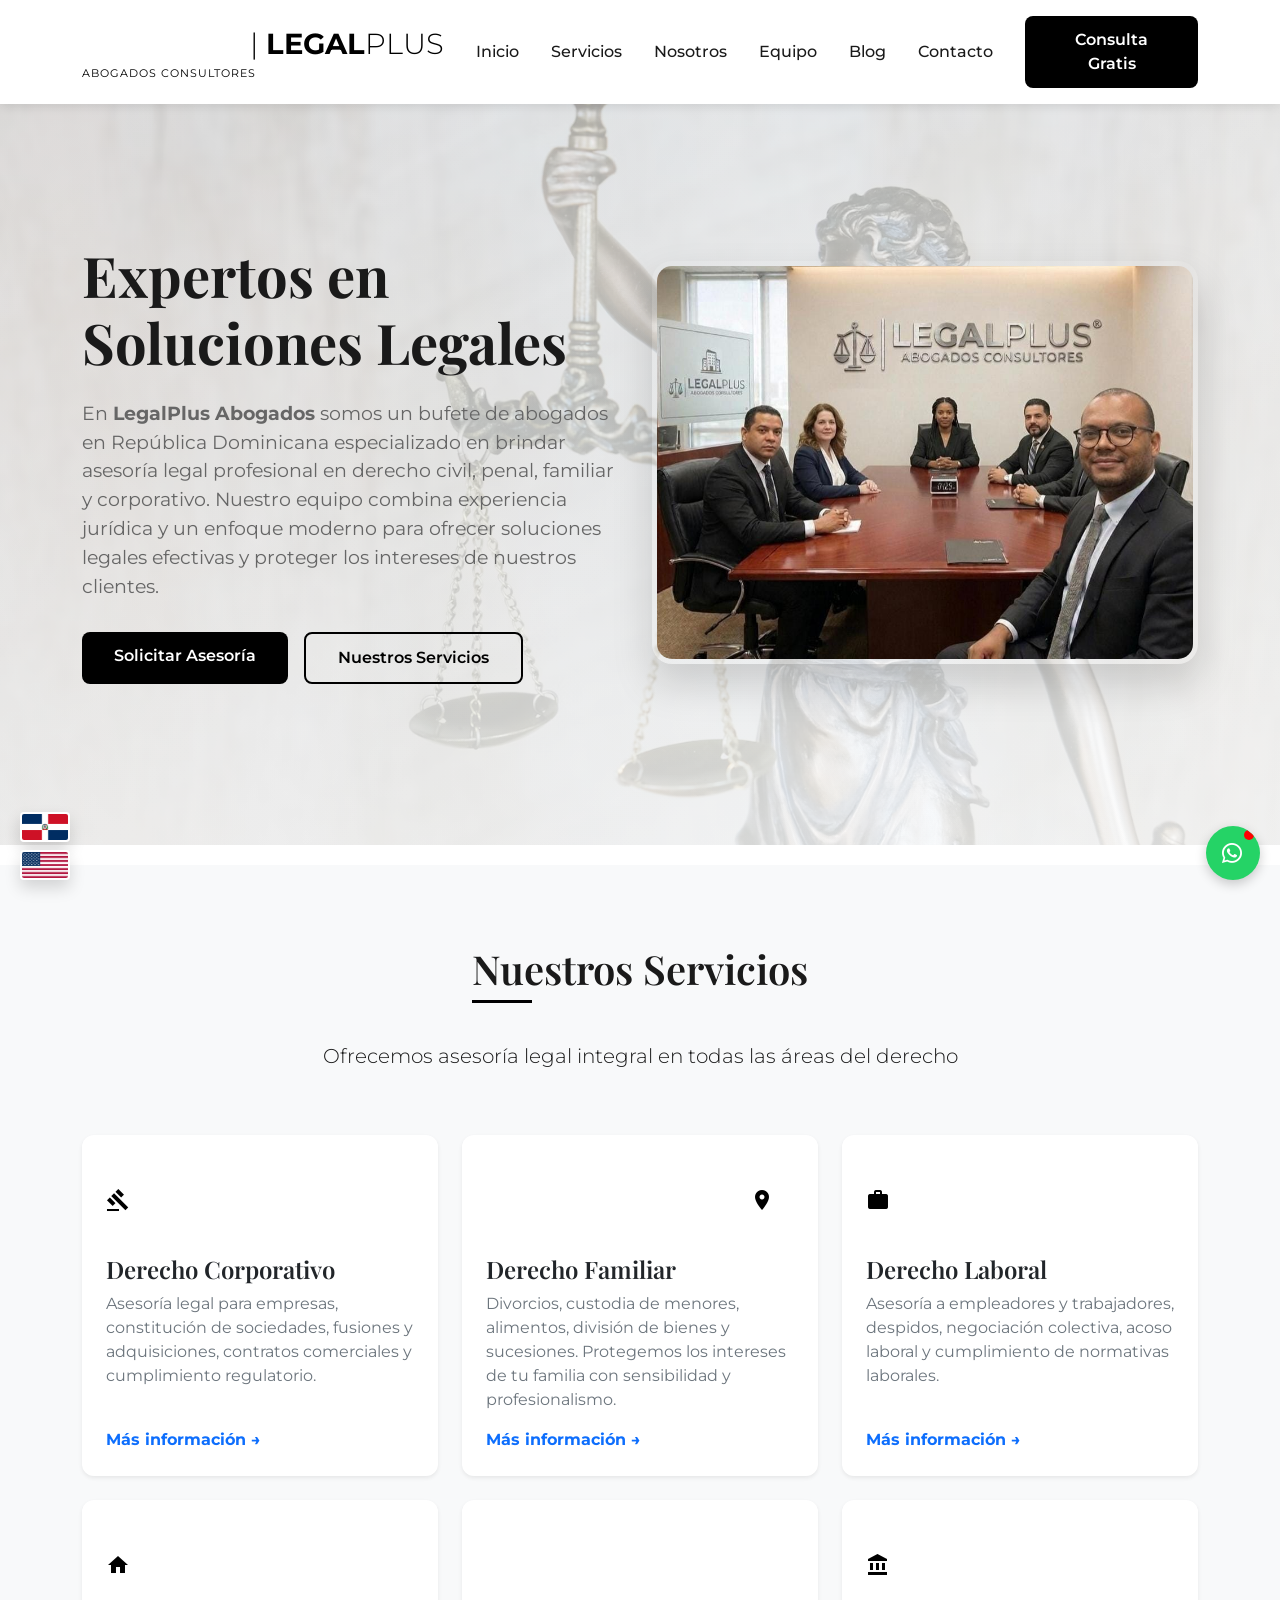
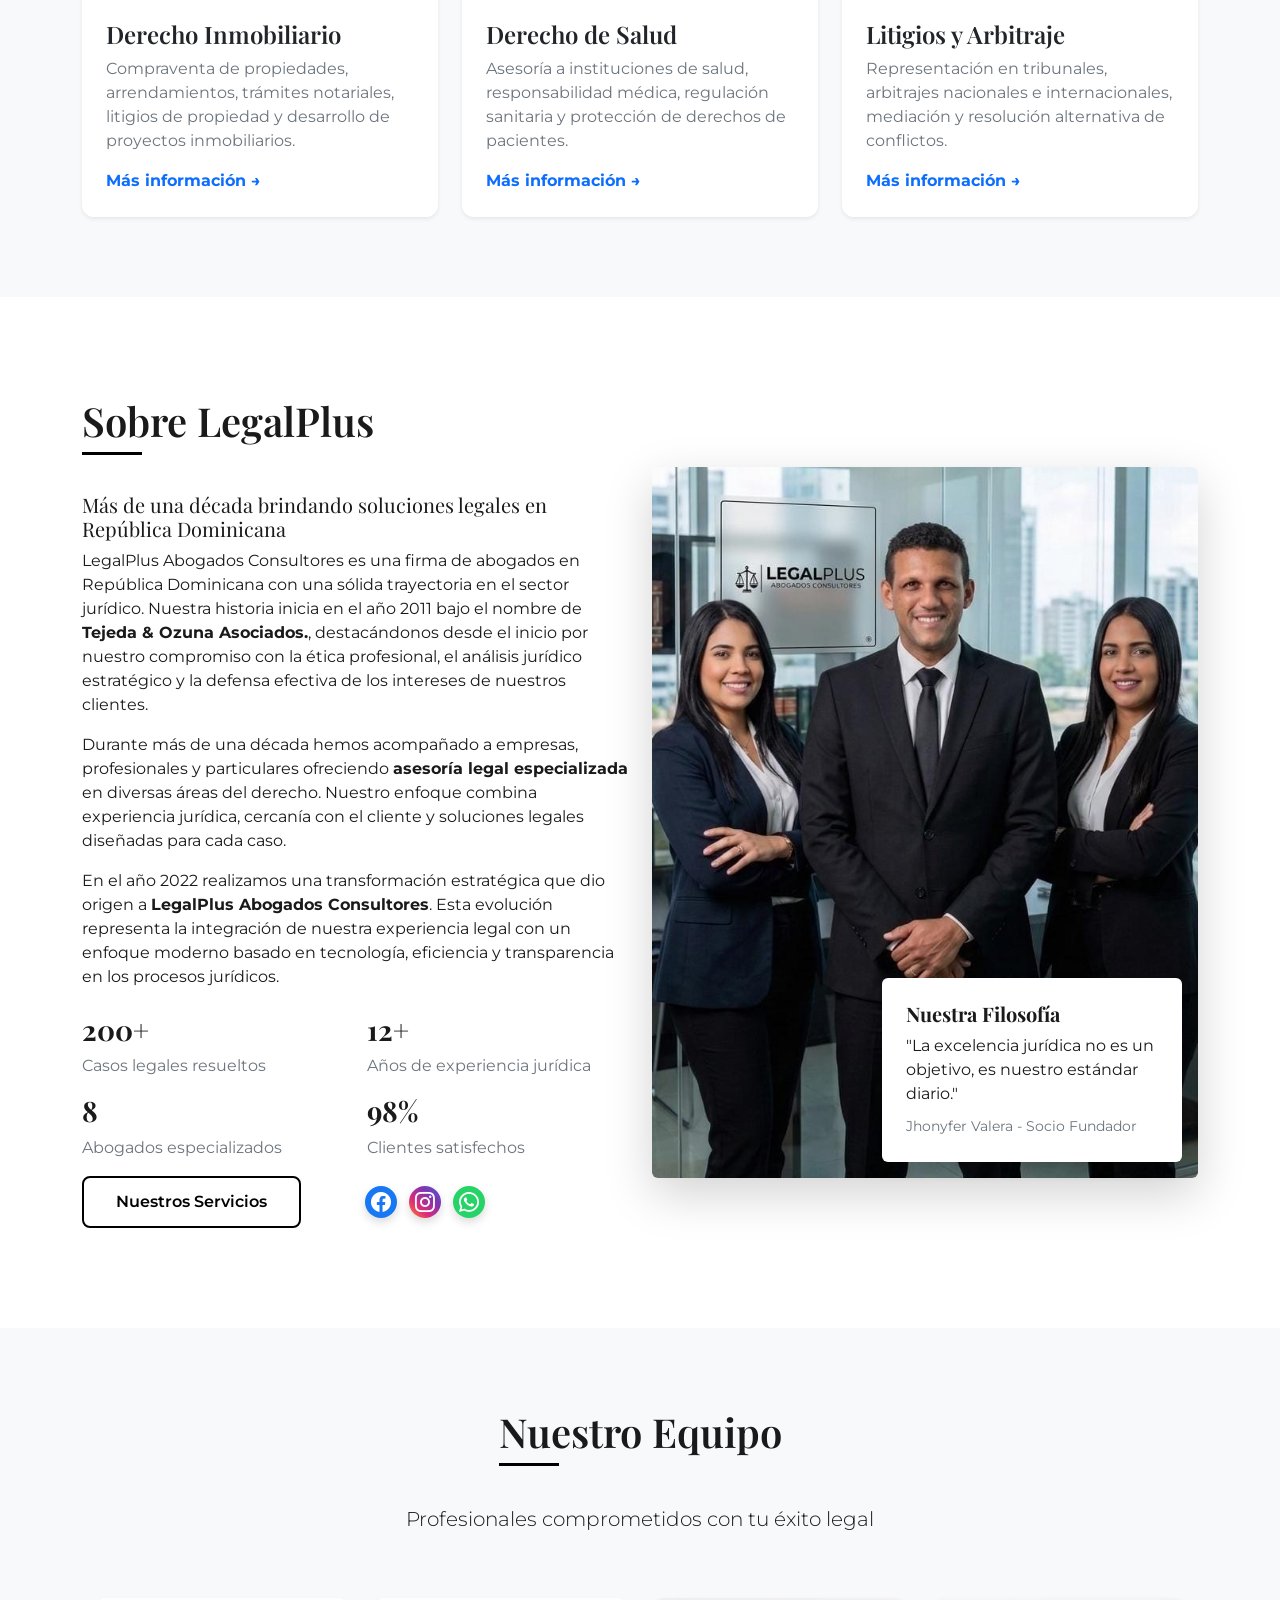
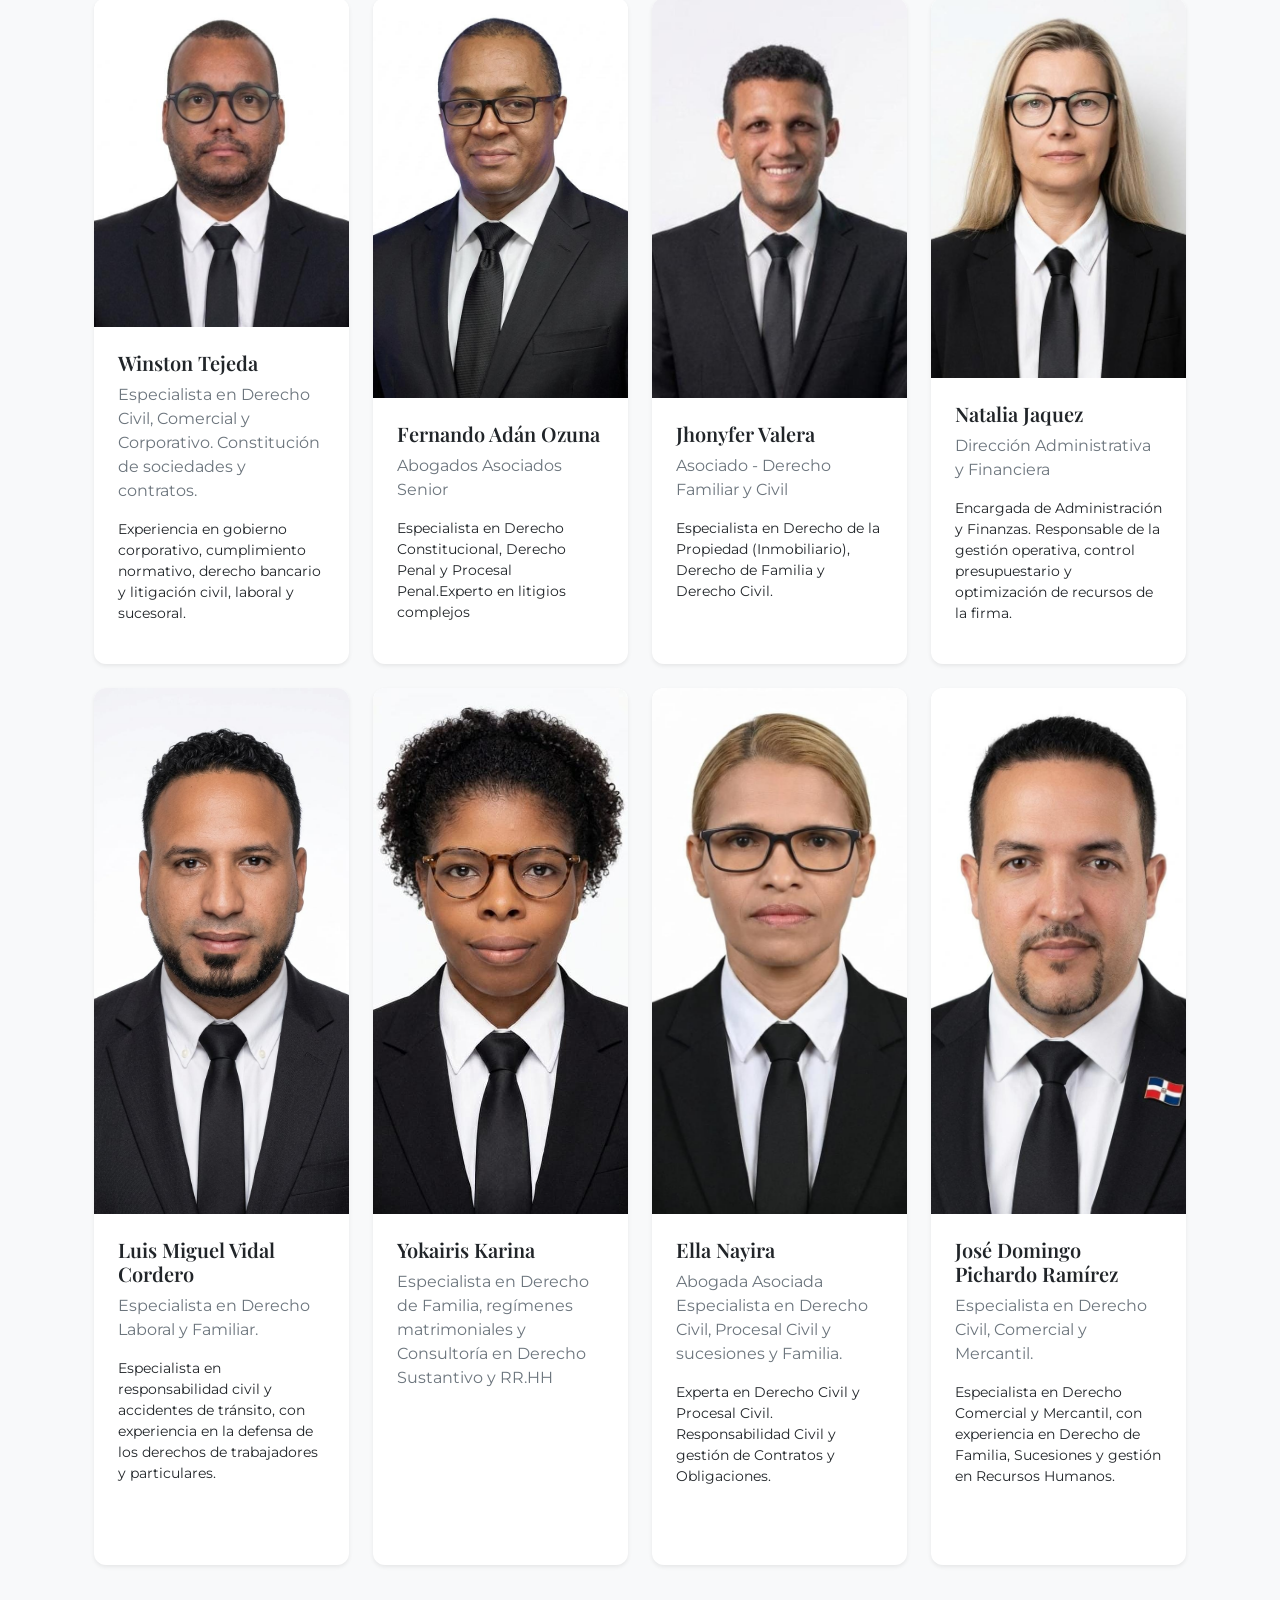
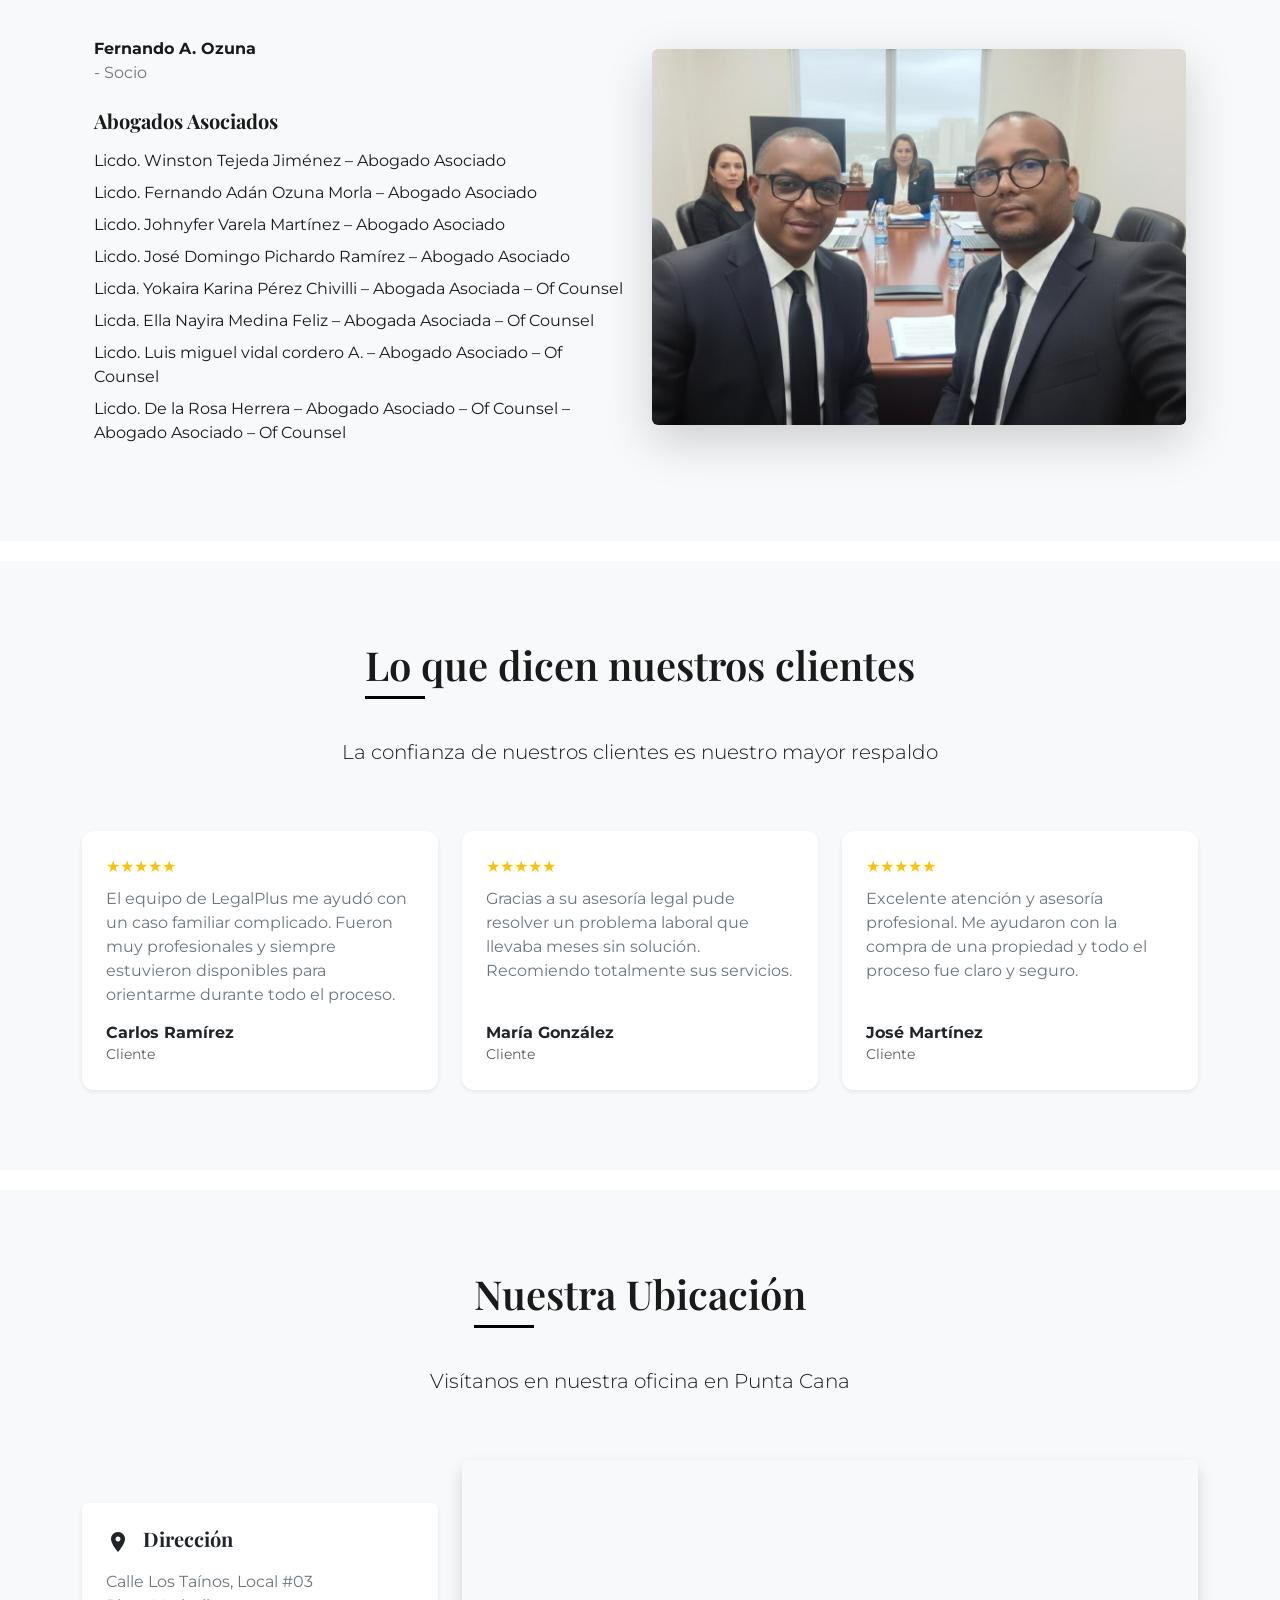
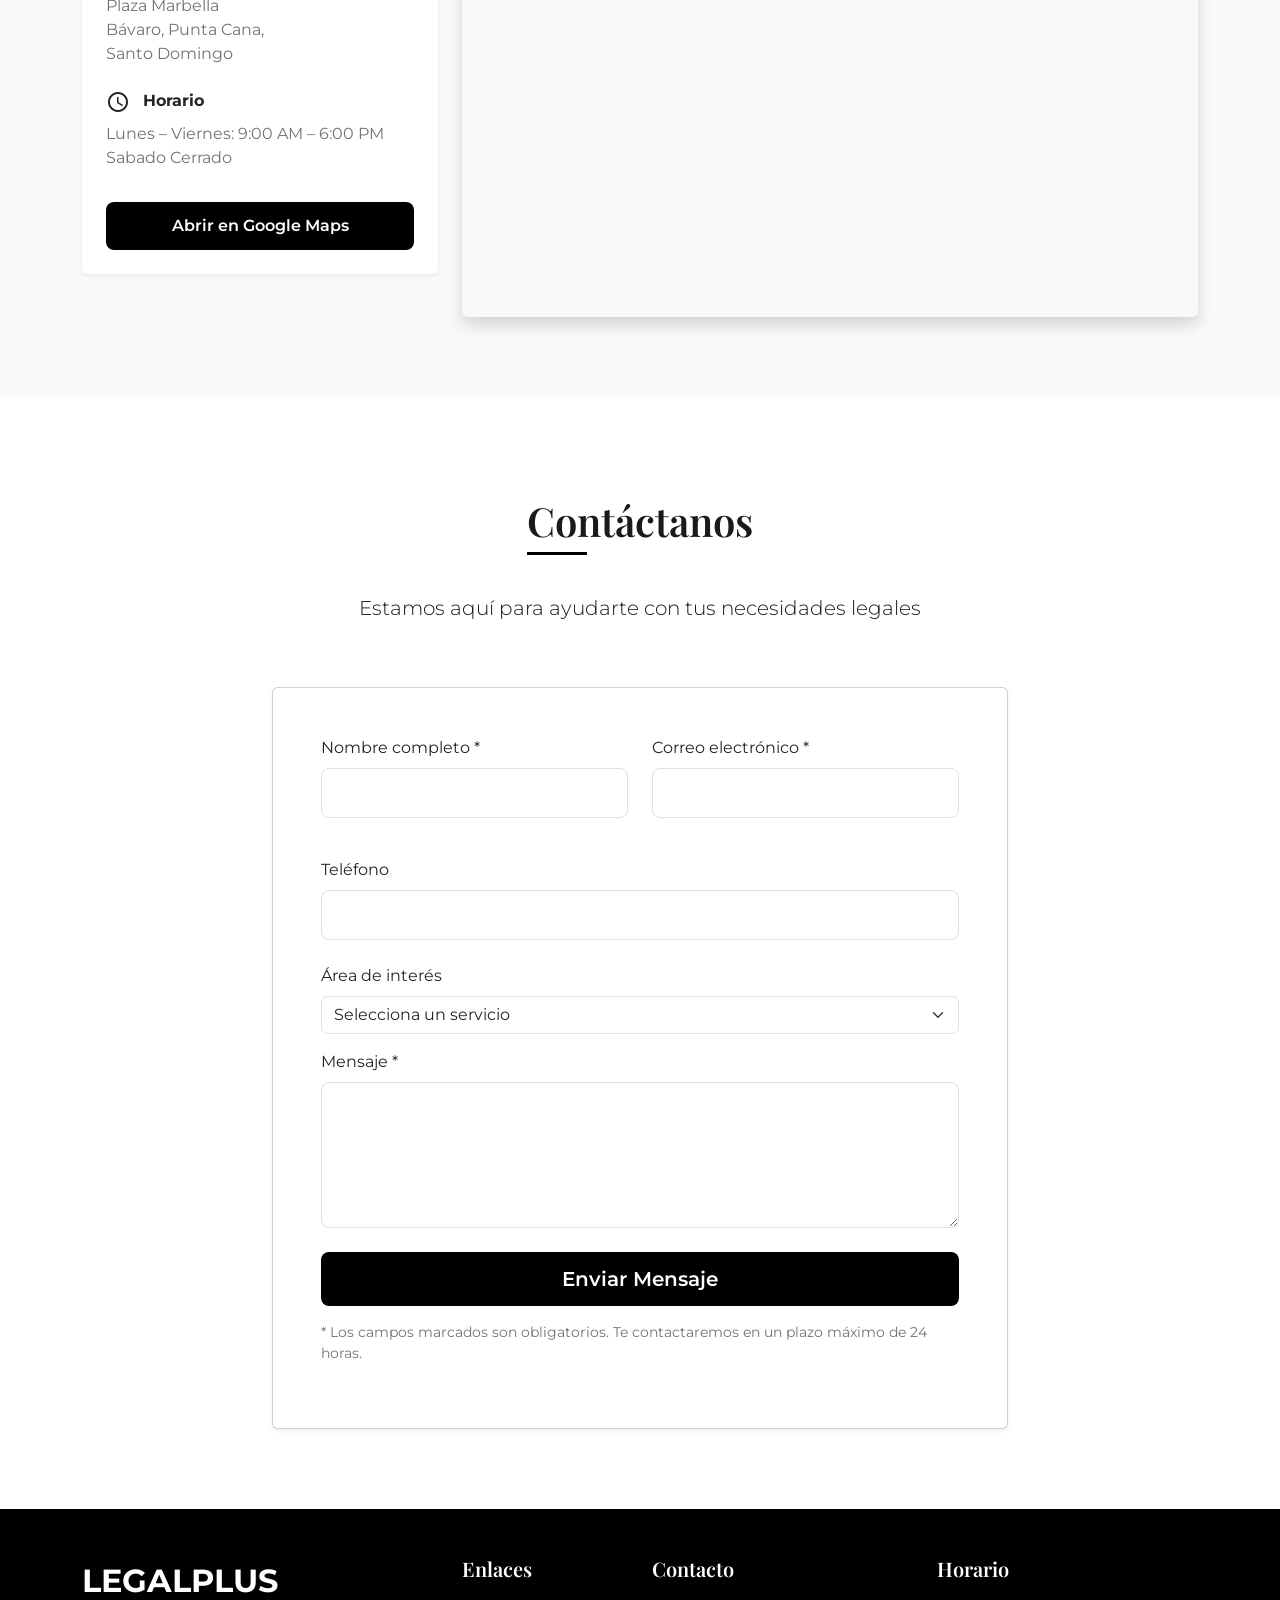
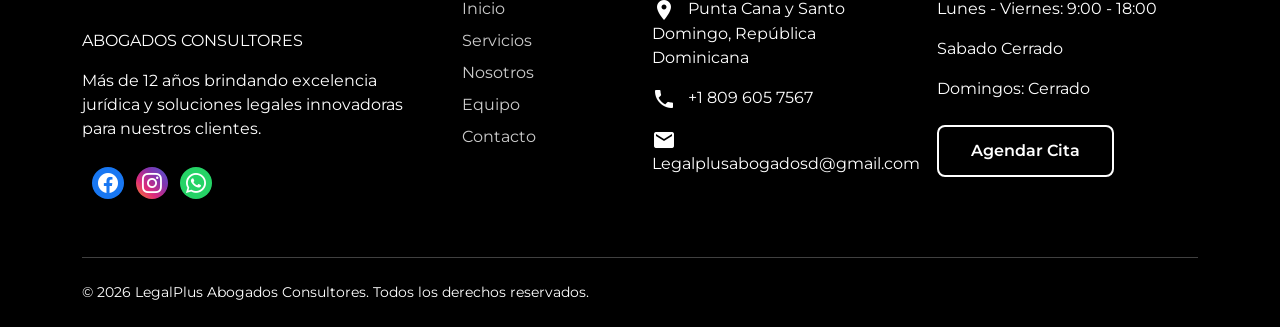
<file: index.html>
<!DOCTYPE html>
<html lang="es">
<head>
    <meta charset="UTF-8">
    <meta name="viewport" content="width=device-width, initial-scale=1.0">
    <!-- SEO Meta Tags -->
<meta name="description" content="Bufete de abogados en República Dominicana especializado en derecho civil, penal, familiar y corporativo. Asesoría legal profesional con LegalPlus.">
<meta name="keywords" content="abogados en Punta Cana, abogados en República Dominicana, derecho corporativo, derecho familiar, derecho laboral, abogados Punta Cana, asesoría legal, bufete de abogados, LegalPlus abogados">
<meta name="author" content="LegalPlus Abogados Consultores">
<meta name="robots" content="index, follow">

<!-- Canonical URL -->
<link rel="canonical" href="https://www.legalplusabogadosconsultores.com/">

<!-- Open Graph (Facebook, WhatsApp, LinkedIn) -->
<meta property="og:title" content="LegalPlus Abogados Consultores | Soluciones Legales en República Dominicana">
<meta property="og:description" content="Más de 25 años brindando soluciones legales profesionales en derecho corporativo, familiar, laboral e inmobiliario.">
<meta property="og:type" content="website">
<meta property="og:url" content="https://www.legalplusabogadosconsultores.com/">
<meta property="og:image" content="https://www.legalplusabogadosconsultores.com/img/img-abogados.webp">
<meta property="og:site_name" content="LegalPlus Abogados Consultores">
<meta property="og:locale" content="es_DO">

<!-- Twitter Card -->
<meta name="twitter:card" content="summary_large_image">
<meta name="twitter:title" content="LegalPlus Abogados Consultores">
<meta name="twitter:description" content="Bufete de abogados en República Dominicana especializado en soluciones legales corporativas, familiares y litigios.">
<meta name="twitter:image" content="https://www.legalplusabogadosconsultores.com/img/img-abogados.webp">

<!-- Geo Location -->
<meta name="geo.region" content="DO">
<meta name="geo.placename" content="Punta Cana">
<meta name="geo.position" content="18.6846896;-68.4574779">
<meta name="ICBM" content="18.6846896, -68.4574779">

<!-- Theme -->
<meta name="theme-color" content="#0d6efd">

<!-- Language -->
<meta http-equiv="content-language" content="es">
    <title>LegalPlus - Abogados Consultores</title>
    <!-- Bootstrap 5 CSS -->
    <link href="https://cdn.jsdelivr.net/npm/bootstrap@5.3.0-alpha1/dist/css/bootstrap.min.css" rel="stylesheet">
    <link rel="stylesheet" href="https://cdn.jsdelivr.net/npm/bootstrap-icons@1.11.3/font/bootstrap-icons.css">
    <!-- Material Icons -->
    <link href="https://fonts.googleapis.com/icon?family=Material+Icons" rel="stylesheet">
    <!-- AOS Animations -->
    <link href="https://unpkg.com/aos@2.3.1/dist/aos.css" rel="stylesheet">
    <!-- Google Fonts -->
    <link href="https://fonts.googleapis.com/css2?family=Montserrat:wght@300;400;500;600;700&family=Playfair+Display:wght@400;500;600&display=swap" rel="stylesheet">
<link rel="stylesheet" href="style-01.css">
<link rel="icon" href="img/favicon.jpeg" type="image/x-icon">
</head>
<body>
  <!-- Navbar -->
   <nav class="navbar navbar-expand-lg navbar-light fixed-top">
<div class="container">
    
    <a class="navbar-brand" href="#inicio">
        <i class="material-icons">balance</i><span>|</span>
        LEGAL<span>PLUS</span>
        <div data-i18n="abogados">ABOGADOS CONSULTORES</div>
    </a>

    <button class="navbar-toggler" 
            type="button" 
            data-bs-toggle="collapse" 
            data-bs-target="#navbarNav">
        <span class="navbar-toggler-icon"></span>
    </button>

    <div class="collapse navbar-collapse" id="navbarNav">

        <ul class="navbar-nav ms-auto">

            <li class="nav-item">
                <a class="nav-link" href="#inicio" data-i18n="inicio">Inicio</a>
            </li>

            <li class="nav-item">
                <a class="nav-link" href="#servicios" data-i18n="servicios">Servicios</a>
            </li>

            <li class="nav-item">
                <a class="nav-link" href="about.html" data-i18n="nosotros">Nosotros</a>
            </li>

            <li class="nav-item">
                <a class="nav-link" href="#equipo" data-i18n="equipo">Equipo</a>
            </li>

            <li class="nav-item">
                <a class="nav-link" href="https://www.legalplusabogadosconsultores.com/" data-i18n="blog" target="_blank">Blog</a>
            </li>

            <li class="nav-item">
                <a class="nav-link" href="contact.html" data-i18n="contacto">Contacto</a>
            </li>

        </ul>

<a href="https://wa.me/18096057567?text=Hola,%20me%20interesa%20recibir%20la%20consulta%20gratis%20sobre%20mi%20caso." 
    class="btn btn-primary-custom ms-lg-3 mt-3 mt-lg-0"
    target="_blank"
    data-i18n="consulta">
    Consulta Gratis
</a>

    </div>
</div>
</nav>
<!-- BOTÓN FLOTANTE -->
<a href="https://wa.me/18096057567" target="_blank" class="whatsapp-cta2">
  <span class="whatsapp-cta2__badge"></span>
  <i class="bi bi-whatsapp whatsapp-cta2__icon"></i>
  <span class="whatsapp-cta2__text">Consulta legal</span>
</a>
<!-- BOTÓN FLOTANTE DE IDIOMA -->
<div class="language-switcher">
<button class="btn btn-light btn-sm shadow btn-espanol idiomas"
        onclick="cambiarIdioma('es')"
        data-bs-toggle="tooltip"
        data-bs-placement="right"
        title="Español">
</button>

<button class="btn btn-light btn-sm shadow btn-english idiomas"
        onclick="cambiarIdioma('en')"
        data-bs-toggle="tooltip"
        data-bs-placement="right"
        title="English">
</button>

</div>

<!-- Hero Section -->
<section id="inicio" class="hero-section">
    <div class="container">
        <div class="row align-items-center">

            <div class="col-lg-6" data-aos="fade-right">

                <h1 class="hero-title" data-i18n="heroTitulo">
                    Expertos en Soluciones Legales
                </h1>

                <p class="hero-subtitle" data-i18n="heroTexto">
                    En <strong>LegalPlus Abogados</strong> somos un bufete de abogados en República Dominicana especializado en brindar asesoría legal profesional en derecho civil, penal, familiar y corporativo. Nuestro equipo combina experiencia jurídica y un enfoque moderno para ofrecer soluciones legales efectivas y proteger los intereses de nuestros clientes.
                </p>

                <div class="d-flex flex-wrap gap-3">
                    <a href="#contacto"
                    class="btn btn-primary-custom"
                    data-i18n="btnAsesoria">
                    Solicitar Asesoría
                    </a>

                    <a href="#servicios"
                    class="btn btn-outline-custom"
                    data-i18n="btnServicios">
                    Nuestros Servicios
                    </a>
                </div>

            </div>

            <div class="col-lg-6 mt-5 mt-lg-0" data-aos="fade-left">
                <div class="text-center">
                    <div class="floating">
                        <img src="img/img-equipo-01.webp"
                            alt="LegalPlus Abogados"
                            class="img-abogados">
                    </div>
                </div>
            </div>

        </div>
    </div>
</section>


<!-- Servicios -->
<section id="servicios" class="section-padding bg-light">
    <div class="container">

        <div class="row mb-5">
            <div class="col-12 text-center">

                <h2 class="section-title"
                    data-aos="fade-up"
                    data-i18n="tituloServicios">
                    Nuestros Servicios
                </h2>

                <p class="lead"
                data-aos="fade-up"
                data-aos-delay="100"
                data-i18n="subServicios">
                Ofrecemos asesoría legal integral en todas las áreas del derecho
                </p>

            </div>
        </div>


        <div class="row g-4">

            <!-- Servicio 1 -->
            <div class="col-md-6 col-lg-4" data-aos="fade-up" data-aos-delay="200">
                <div class="service-card card shadow-sm p-4 h-100">

                    <div class="service-icon">
                        <i class="material-icons">gavel</i>
                    </div>

                    <h4 data-i18n="serv1Titulo">Derecho Corporativo</h4>

                    <p class="text-secondary" data-i18n="serv1Texto">
                        Asesoría legal para empresas, constitución de sociedades, fusiones y adquisiciones, contratos comerciales y cumplimiento regulatorio.
                    </p>

                    <a href="#"
                    class="text-primary fw-bold mt-auto"
                    data-i18n="masInfo">
                    Más información →
                    </a>

                </div>
            </div>


            <!-- Servicio 2 -->
            <div class="col-md-6 col-lg-4" data-aos="fade-up" data-aos-delay="300">
                <div class="service-card card shadow-sm p-4 h-100">

                    <div class="service-icon">
                        <i class="material-icons">family_restroom</i>
                    </div>

                    <h4 data-i18n="serv2Titulo">Derecho Familiar</h4>

                    <p class="text-secondary" data-i18n="serv2Texto">
                        Divorcios, custodia de menores, alimentos, división de bienes y sucesiones. Protegemos los intereses de tu familia con sensibilidad y profesionalismo.
                    </p>

                    <a href="#"
                    class="text-primary fw-bold mt-auto"
                    data-i18n="masInfo">
                    Más información →
                    </a>

                </div>
            </div>


            <!-- Servicio 3 -->
            <div class="col-md-6 col-lg-4" data-aos="fade-up" data-aos-delay="400">
                <div class="service-card card shadow-sm p-4 h-100">

                    <div class="service-icon">
                        <i class="material-icons">work</i>
                    </div>

                    <h4 data-i18n="serv3Titulo">Derecho Laboral</h4>

                    <p class="text-secondary" data-i18n="serv3Texto">
                        Asesoría a empleadores y trabajadores, despidos, negociación colectiva, acoso laboral y cumplimiento de normativas laborales.
                    </p>

                    <a href="#"
                    class="text-primary fw-bold mt-auto"
                    data-i18n="masInfo">
                    Más información →
                    </a>

                </div>
            </div>


            <!-- Servicio 4 -->
            <div class="col-md-6 col-lg-4" data-aos="fade-up" data-aos-delay="200">
                <div class="service-card card shadow-sm p-4 h-100">

                    <div class="service-icon">
                        <i class="material-icons">home</i>
                    </div>

                    <h4 data-i18n="serv4Titulo">Derecho Inmobiliario</h4>

                    <p class="text-secondary" data-i18n="serv4Texto">
                        Compraventa de propiedades, arrendamientos, trámites notariales, litigios de propiedad y desarrollo de proyectos inmobiliarios.
                    </p>

                    <a href="#"
                    class="text-primary fw-bold mt-auto"
                    data-i18n="masInfo">
                    Más información →
                    </a>

                </div>
            </div>


            <!-- Servicio 5 -->
            <div class="col-md-6 col-lg-4" data-aos="fade-up" data-aos-delay="300">
                <div class="service-card card shadow-sm p-4 h-100">

                    <div class="service-icon">
                        <i class="material-icons">health_and_safety</i>
                    </div>

                    <h4 data-i18n="serv5Titulo">Derecho de Salud</h4>

                    <p class="text-secondary" data-i18n="serv5Texto">
                        Asesoría a instituciones de salud, responsabilidad médica, regulación sanitaria y protección de derechos de pacientes.
                    </p>

                    <a href="#"
                    class="text-primary fw-bold mt-auto"
                    data-i18n="masInfo">
                    Más información →
                    </a>

                </div>
            </div>


            <!-- Servicio 6 -->
            <div class="col-md-6 col-lg-4" data-aos="fade-up" data-aos-delay="400">
                <div class="service-card card shadow-sm p-4 h-100">

                    <div class="service-icon">
                        <i class="material-icons">account_balance</i>
                    </div>

                    <h4 data-i18n="serv6Titulo">Litigios y Arbitraje</h4>

                    <p class="text-secondary" data-i18n="serv6Texto">
                        Representación en tribunales, arbitrajes nacionales e internacionales, mediación y resolución alternativa de conflictos.
                    </p>

                    <a href="#"
                    class="text-primary fw-bold mt-auto"
                    data-i18n="masInfo">
                    Más información →
                    </a>

                </div>
            </div>

        </div>

    </div>
</section>

<!-- Sobre Nosotros -->
<section id="nosotros" class="section-padding">
<div class="container">
<div class="row align-items-center">

<div class="col-lg-6 mb-5 mb-lg-0" data-aos="fade-right">


<h2 class="section-title" data-i18n="sobreTitulo">
Sobre LegalPlus
</h2>

<h3 class="lead" data-i18n="sobreSubtitulo">
Más de una década brindando soluciones legales en República Dominicana
</h3>

<p data-i18n="sobreParrafo1">
LegalPlus Abogados Consultores es una firma de abogados en República Dominicana con una sólida trayectoria en el sector jurídico. Nuestra historia inicia en el año 2011 bajo el nombre de <strong>Tejeda & Jiménez Asociados</strong>, destacándonos desde el inicio por nuestro compromiso con la ética profesional, el análisis jurídico estratégico y la defensa efectiva de los intereses de nuestros clientes.
</p>

<p data-i18n="sobreParrafo2">
Durante más de una década hemos acompañado a empresas, profesionales y particulares ofreciendo <strong>asesoría legal especializada</strong> en diversas áreas del derecho. Nuestro enfoque combina experiencia jurídica, cercanía con el cliente y soluciones legales diseñadas para cada caso.
</p>

<p data-i18n="sobreParrafo3">
En el año 2022 realizamos una transformación estratégica que dio origen a <strong>LegalPlus Abogados Consultores</strong>. Esta evolución representa la integración de nuestra experiencia legal con un enfoque moderno basado en tecnología, eficiencia y transparencia en los procesos jurídicos.
</p>

<div class="row mt-4">

<div class="col-6">
  <h3 class="fw-bold" data-i18n="estadisticaCasos">200+</h3>
  <p class="text-secondary" data-i18n="estadisticaCasosTexto">Casos legales resueltos</p>
</div>

<div class="col-6">
  <h3 class="fw-bold" data-i18n="estadisticaAnios">12+</h3>
  <p class="text-secondary" data-i18n="estadisticaAniosTexto">Años de experiencia jurídica</p>
</div>

<div class="col-6">
  <h3 class="fw-bold">8</h3>
  <p class="text-secondary" data-i18n="estadisticaAbogadosTexto">Abogados especializados</p>
</div>

<div class="col-6">
  <h3 class="fw-bold" data-i18n="estadisticaClientes">98%</h3>
  <p class="text-secondary" data-i18n="estadisticaClientesTexto">Clientes satisfechos</p>
</div>

<div class="col-6">
<a href="about.html"
                    class="btn btn-outline-custom"
                    data-i18n="btnServicios">
                    Nuestros servicios
                    </a>
</div>
                    
                <div class="social-links">
                    <a href="https://www.facebook.com/share/1HDhgFSdJ6/" target="_blank"><i class="bi bi-facebook"></i></a>
                    <a href="https://www.instagram.com/legalplusabogadosconsultores?igsh=MXd4Nm90cHpoMHUybg==" target="_blank"><i class="bi bi-instagram"></i></a>
                    <a href="https://wa.me/18096057567" target="_blank"><i class="bi bi-whatsapp"></i></a>
                </div>
</div>
</div>

<div class="col-lg-6" data-aos="fade-left">

<div class="position-relative">

<img src="img/equipo-02.webp"
alt="Equipo de abogados LegalPlus en República Dominicana"
class="img-fluid rounded shadow-lg equipo-02">

<div class="position-absolute bottom-0 end-0 bg-white p-4 rounded shadow m-3" style="max-width:300px;">

<h5 class="fw-bold" data-i18n="filosofiaTitulo">
Nuestra Filosofía
</h5>

<p class="mb-0" data-i18n="filosofiaTexto">
"La excelencia jurídica no es un objetivo, es nuestro estándar diario."
</p>

<p class="text-secondary mt-2 mb-0">
<small>
Jhonyfer Valera - Socio Fundador
</small>
</p>

</div>
</div>
</div>

</div>
</div>
</section>


<!-- Equipo -->
<section id="equipo" class="section-padding bg-light">

<div class="container">

<div class="row mb-5">
<div class="col-12 text-center">

<h2 class="section-title" data-i18n="equipoTitulo">
Nuestro Equipo
</h2>

<p class="lead" data-i18n="equipoSub">
Profesionales comprometidos con tu éxito legal
</p>

</div>
</div>

<!-- Equipo -->
<div class="container">
<div class="row g-4">

<!-- Miembro 1 -->
<div class="col-md-6 col-lg-3" data-aos="fade-up" data-aos-delay="200">
<div class="team-card card shadow-sm">

<img src="img/Winston_Tejeda.webp"
class="card-img-top team-img img-abogado-01"
alt="Carlos Rodríguez">

<div class="card-body p-4">
<h5 class="card-title">Winston Tejeda</h5>

<p class="card-text text-secondary" data-i18n="equipo1Cargo">
Especialista en Derecho Civil, Comercial y Corporativo. Constitución de sociedades y contratos.
</p>

<p class="small" data-i18n="equipo1Descripcion">
Experiencia en gobierno corporativo, cumplimiento normativo, derecho bancario y litigación civil, laboral y sucesoral.
</p>

</div>
</div>
</div>


<!-- Miembro 3 -->
<div class="col-md-6 col-lg-3" data-aos="fade-up" data-aos-delay="400">
<div class="team-card card shadow-sm">

<img src="img/Fernando_Adan_Ozuna.webp"
class="card-img-top team-img"
alt="Fernando Adán Ozuna">

<div class="card-body p-4">
<h5 class="card-title">Fernando Adán Ozuna</h5>

<p class="card-text text-secondary" data-i18n="equipo3Cargo">
Abogados Asociados Senior
</p>

<p class="small" data-i18n="equipo3Descripcion">
Especialista en Derecho Constitucional, Derecho Penal y Procesal Penal.Experto en litigios complejos
</p>

</div>
</div>
</div>



<!-- Miembro 2 -->
<div class="col-md-6 col-lg-3" data-aos="fade-up" data-aos-delay="300">
<div class="team-card card shadow-sm">

<img src="img/Jhonyfer_Valera.webp"
class="card-img-top team-img"
alt="jhonyfer valera">

<div class="card-body p-4">
<h5 class="card-title">Jhonyfer Valera</h5>

<p class="card-text text-secondary" data-i18n="equipo2Cargo">
Asociado - Derecho Familiar y Civil
</p>

<p class="small" data-i18n="equipo2Descripcion">
Especialista en Derecho de la Propiedad (Inmobiliario), Derecho de Familia y Derecho Civil.
</p>

</div>
</div>
</div>

<!-- Miembro 4 -->
<div class="col-md-6 col-lg-3" data-aos="fade-up" data-aos-delay="500">
<div class="team-card card shadow-sm">

<img src="img/Natalia_Jaquez.webp"
class="card-img-top team-img"
alt="Natalia Jaquez">

<div class="card-body p-4">
<h5 class="card-title">Natalia Jaquez</h5>

<p class="card-text text-secondary" data-i18n="equipo4Cargo">
Especialista en Derecho Civil, Comercial y Mercantil.
</p>

<p class="small" data-i18n="equipo4Descripcion">
Encargada de Administración y Finanzas. Responsable de la gestión operativa, control presupuestario y optimización de recursos de la firma.
</p>

</div>
</div>
</div>


<!-- Miembro 5 -->
<div class="col-md-6 col-lg-3" data-aos="fade-up" data-aos-delay="600">
  <div class="team-card card shadow-sm">

    <img src="img/Luis_Miguel_Vidal_Cordero.webp"
    class="card-img-top team-img"
    alt="Luis Miguel Vidal Cordero">

    <div class="card-body p-4">
      <h5 class="card-title">Luis Miguel Vidal Cordero</h5>

      <p class="card-text text-secondary" data-i18n="equipo5Cargo">Especialista en Derecho Laboral y Familiar</p>

      <p class="small" data-i18n="equipo5Descripcion">Especialista en responsabilidad civil y accidentes de tránsito, con experiencia en la defensa de los derechos de trabajadores y particulares.</p>

    </div>
  </div>
</div>



<!-- Miembro 6 -->
<div class="col-md-6 col-lg-3" data-aos="fade-up" data-aos-delay="700">
<div class="team-card card shadow-sm">

<img src="img/Yokairis_Karina.webp"
class="card-img-top team-img"
alt="Yokairis Karina">

<div class="card-body p-4">
<h5 class="card-title">Yokairis Karina</h5>

<p class="card-text text-secondary" data-i18n="equipo6Cargo">
Encargada de Administración y Finanzas. Responsable de la gestión operativa, control presupuestario y optimización de recursos de la firma.
</p>



</div>
</div>
</div>

<!-- Miembro 7 -->
<div class="col-md-6 col-lg-3" data-aos="fade-up" data-aos-delay="800">
<div class="team-card card shadow-sm">

<img src="img/Ella_Nayira.webp"
class="card-img-top team-img"
alt="Ella Nayira">

<div class="card-body p-4">
<h5 class="card-title">Ella Nayira</h5>

<p class="card-text text-secondary" data-i18n="equipo7Cargo">
Abogada Asociada Especialista en Derecho Civil, Procesal Civil y sucesiones y Familia.
</p>

<p class="small" data-i18n="equipo7Descripcion">
Experta en Derecho Civil y Procesal Civil. Responsabilidad Civil y gestión de Contratos y Obligaciones.
</p>

</div>
</div>
</div>


<!-- Miembro 8-->
<div class="col-md-6 col-lg-3" data-aos="fade-up" data-aos-delay="900">
<div class="team-card card shadow-sm">

<img src="img/José_Domingo_Pichardo_Ramírez.webp"
class="card-img-top team-img"
alt="José Domingo Pichardo Ramírez">

<div class="card-body p-4">
<h5 class="card-title">José Domingo Pichardo Ramírez</h5>

<p class="card-text text-secondary" data-i18n="equipo8Cargo">
Especialista en Derecho Civil, Comercial y Mercantil.
</p>

<p class="small" data-i18n="equipo8Descripcion">
Especialista en Derecho Comercial y Mercantil, con experiencia en Derecho de Familia, Sucesiones y gestión en Recursos Humanos.
</p>

</div>
</div>
</div>

</div>
</div>


<div class="container mt-5">
<div class="row align-items-center">

<div class="col-lg-6 mb-5 mb-lg-0" data-aos="fade-right">

<div class="mt-4">

<p class="mb-3">
<strong>Fernando A. Ozuna </strong><br>
<span class="text-secondary" data-i18n="cargoCEO">
- Socio
</span>
</p>

<h5 class="fw-bold mb-3 mt-4" data-i18n="tituloAbogadosAsociados">
Abogados Asociados
</h5>

<ul class="list-unstyled">

<li class="mb-2">
Licdo. Winston Tejeda Jiménez – <span data-i18n="abogadoAsociado">Abogado Asociado</span>
</li>

<li class="mb-2">
Licdo. Fernando Adán Ozuna Morla – <span data-i18n="abogadoAsociado">Abogado Asociado</span>
</li>

<li class="mb-2">
Licdo. Johnyfer Varela Martínez – <span data-i18n="abogadoAsociado">Abogado Asociado</span>
</li>

<li class="mb-2">
Licdo. José Domingo Pichardo Ramírez – <span data-i18n="abogadoAsociado">Abogado Asociado</span>
</li>

<li class="mb-2">
Licda. Yokaira Karina Pérez Chivilli – <span data-i18n="abogadaOfCounsel">Abogada Asociada – Of Counsel</span>
</li>

<li class="mb-2">
Licda. Ella Nayira Medina Feliz – <span data-i18n="abogadaOfCounsel">Abogada Asociada – Of Counsel</span>
</li>

<li class="mb-2">
Licdo. Luis miguel vidal cordero A. – <span data-i18n="abogadoOfCounsel">Abogado Asociado – Of Counsel</span>
</li>

<li class="mb-2">
Licdo. De la Rosa Herrera – Abogado Asociado – Of Counsel – <span data-i18n="abogadoOfCounsel">Abogado Asociado – Of Counsel</span>
</li>

</ul>

</div>
</div>

<div class="col-lg-6" data-aos="fade-left">

<div class="position-relative">

<img src="img/img-abogados.webp"
alt="Oficinas LegalPlus"
class="img-fluid rounded shadow-lg">

</div>
</div>

</div>
</div>


</div>
</div>
</section>


<!-- Testimonios -->
<section id="testimonios" class="section-padding bg-light">
<div class="container">

<div class="row mb-5">
<div class="col-12 text-center">

<h2 class="section-title"
data-aos="fade-up"
data-i18n="testimoniosTitulo">
Lo que dicen nuestros clientes
</h2>

<p class="lead"
data-aos="fade-up"
data-aos-delay="100"
data-i18n="testimoniosSubtitulo">
La confianza de nuestros clientes es nuestro mayor respaldo
</p>

</div>
</div>

<div class="row g-4">

<!-- Testimonio 1 -->
<div class="col-md-6 col-lg-4" data-aos="fade-up" data-aos-delay="200">
<div class="service-card card shadow-sm p-4 h-100">

<div class="text-warning mb-2">
★★★★★
</div>

<p class="text-secondary" data-i18n="testimonio1Texto">
“El equipo de LegalPlus me ayudó con un caso familiar complicado.
Fueron muy profesionales y siempre estuvieron disponibles para
orientarme durante todo el proceso.”
</p>

<div class="mt-auto">
<h6 class="fw-bold mb-0">Carlos Ramírez</h6>
<small class="text-muted" data-i18n="cliente">
Cliente
</small>
</div>

</div>
</div>

<!-- Testimonio 2 -->
<div class="col-md-6 col-lg-4" data-aos="fade-up" data-aos-delay="300">
<div class="service-card card shadow-sm p-4 h-100">

<div class="text-warning mb-2">
★★★★★
</div>

<p class="text-secondary" data-i18n="testimonio2Texto">
“Gracias a su asesoría legal pude resolver un problema laboral
que llevaba meses sin solución. Recomiendo totalmente sus servicios.”
</p>

<div class="mt-auto">
<h6 class="fw-bold mb-0">María González</h6>
<small class="text-muted" data-i18n="cliente">
Cliente
</small>
</div>

</div>
</div>

<!-- Testimonio 3 -->
<div class="col-md-6 col-lg-4" data-aos="fade-up" data-aos-delay="400">
<div class="service-card card shadow-sm p-4 h-100">

<div class="text-warning mb-2">
★★★★★
</div>

<p class="text-secondary" data-i18n="testimonio3Texto">
“Excelente atención y asesoría profesional. Me ayudaron con la
compra de una propiedad y todo el proceso fue claro y seguro.”
</p>

<div class="mt-auto">
<h6 class="fw-bold mb-0">José Martínez</h6>
<small class="text-muted" data-i18n="cliente">
Cliente
</small>
</div>

</div>
</div>

</div>

</div>
</section>

<!-- Ubicación -->
<section id="ubicacion" class="section-padding bg-light">

<div class="container">

<div class="row mb-5">
<div class="col-12 text-center">

<h2 class="section-title" data-i18n="ubicacionTitulo">
Nuestra Ubicación
</h2>

<p class="lead" data-i18n="ubicacionSub">
Visítanos en nuestra oficina en Punta Cana
</p>

</div>
</div>


<div class="row align-items-center g-4">

<!-- Información de dirección -->
<div class="col-lg-4">

<div class="card shadow-sm p-4 border-0 h-100" data-aos="fade-right">

<h5 class="fw-bold mb-3">
<i class="material-icons me-2" style="vertical-align:middle;">place</i>
<span data-i18n="direccionTitulo">Dirección</span>
</h5>

<p class="text-secondary mb-4" data-i18n="direccionTexto">
Calle Los Taínos, Local #03<br>
Plaza Marbella<br>
Bávaro, Punta Cana<br>
República Dominicana
</p>

<h6 class="fw-bold">
<i class="material-icons me-2" style="vertical-align:middle;">schedule</i>
<span data-i18n="horarioTitulo">Horario</span>
</h6>

<p class="text-secondary mb-0" data-i18n="horarioSemana">
Lunes – Viernes: 9:00 AM – 6:00 PM
</p>

<p class="text-secondary" data-i18n="horarioSabado">
Sabado Cerrado
</p>

<a href="https://www.google.com/maps/place/LegalPlus+Abogados+Consultores/@18.6846947,-68.4600528,17z/data=!3m1!4b1!4m6!3m5!1s0x8ea8eb0058b949c9:0x3ff1289ab6d506cc!8m2!3d18.6846896!4d-68.4574779!16s%2Fg%2F11y6vl03jl?entry=ttu&g_ep=EgoyMDI2MDMwMi4wIKXMDSoASAFQAw%3D%3D"
target="_blank"
class="btn btn-primary-custom mt-3"
data-i18n="abrirMapa">

Abrir en Google Maps

</a>

</div>

</div>


<!-- Mapa -->
<div class="col-lg-8">

<div class="shadow rounded overflow-hidden" data-aos="fade-left">

<iframe
src="https://www.google.com/maps/embed?pb=!1m14!1m8!1m3!1d60467.00432369482!2d-68.46300593593749!3d18.700409792460093!3m2!1i1024!2i768!4f13.1!3m3!1m2!1s0x8ea8eb0058b949c9%3A0x3ff1289ab6d506cc!2sLegalPlus%20Abogados%20Consultores!5e0!3m2!1ses-419!2sdo!4v1772817275794!5m2!1ses-419!2sdo"
width="100%"
height="450"
style="border:0;"
allowfullscreen=""
loading="lazy">
</iframe>

</div>

</div>

</div>

</div>
</section>

<!-- Contacto -->
<section id="contacto" class="section-padding" data-aos="fade-up">
<div class="container">

<div class="row mb-5">
<div class="col-12 text-center">
<h2 class="section-title" data-i18n="contactTitulo">Contáctanos</h2>
<p class="lead" data-i18n="contactSub">
Estamos aquí para ayudarte con tus necesidades legales
</p>
</div>
</div>

<div class="row">
<div class="col-lg-8 mx-auto">
<div class="contact-form card shadow-sm p-4 p-md-5">

<form id="contactForm">

<div class="row">

<div class="col-md-6 mb-3">
<label class="form-label" data-i18n="nombre">Nombre completo *</label>
<input type="text" class="form-control" id="name" required>
</div>

<div class="col-md-6 mb-3">
<label class="form-label" data-i18n="correo">Correo electrónico *</label>
<input type="email" class="form-control" id="email" required>
</div>

</div>

<div class="mb-3">
<label class="form-label" data-i18n="telefono">Teléfono</label>
<input type="tel" class="form-control" id="phone">
</div>

<div class="mb-3">
<label class="form-label" data-i18n="area">Área de interés</label>

<select class="form-select" id="service">

<option selected data-i18n="seleccionaServicio">
Selecciona un servicio
</option>

<option value="corporativo" data-i18n="corp">Derecho Corporativo</option>
<option value="familiar" data-i18n="fam">Derecho Familiar</option>
<option value="laboral" data-i18n="lab">Derecho Laboral</option>
<option value="inmobiliario" data-i18n="inmo">Derecho Inmobiliario</option>
<option value="salud" data-i18n="salud">Derecho de Salud</option>
<option value="litigios" data-i18n="litigios">Litigios y Arbitraje</option>
<option value="otro" data-i18n="otro">Otro</option>

</select>
</div>

<div class="mb-3">
<label class="form-label" data-i18n="mensaje">Mensaje *</label>
<textarea class="form-control" rows="5" required></textarea>
</div>

<div class="d-grid">
<button type="submit" class="btn btn-primary-custom btn-lg"
data-i18n="enviarMensaje">
Enviar Mensaje
</button>
</div>

<p class="text-secondary small mt-3" data-i18n="nota">
* Los campos marcados son obligatorios. Te contactaremos en un plazo máximo de 24 horas.
</p>

</form>

</div>
</div>
</div>
</div>
</section>

<!-- Footer Español -->
<footer class="footer">
    <div class="container">
        <div class="row">

            <div class="col-lg-4 mb-4 mb-lg-0">
                <div class="footer-logo">LEGAL<span>PLUS</span></div>
                <p data-i18n="slogan" data-i18n="description">ABOGADOS CONSULTORES</p>

                <p class="mt-3" data-i18n="description">
                    Más de 25 años brindando excelencia jurídica y soluciones legales innovadoras para nuestros clientes.
                </p>

                <div class="social-links">
                    <a href="https://www.facebook.com/share/1HDhgFSdJ6/" target="_blank"><i class="bi bi-facebook"></i></a>
                    <a href="https://www.instagram.com/legalplusabogadosconsultores?igsh=MXd4Nm90cHpoMHUybg==" target="_blank"><i class="bi bi-instagram"></i></a>
                    <a href="https://wa.me/18096057567" target="_blank"><i class="bi bi-whatsapp"></i></a>
                </div>
            </div>

            <div class="col-lg-2 col-md-6 mb-4 mb-lg-0">
                <h5 class="mb-3" data-i18n="linksTitle">Enlaces</h5>

                <div class="footer-links">
                    <a href="#inicio" data-i18n="inicio">Inicio</a>
                    <a href="#servicios" data-i18n="servicios">Servicios</a>
                    <a href="#nosotros" data-i18n="nosotros">Nosotros</a>
                    <a href="#equipo" data-i18n="equipo">Equipo</a>
                    <a href="#contacto" data-i18n="contacto">Contacto</a>
                </div>
            </div>

            <div class="col-lg-3 col-md-6 mb-4 mb-lg-0">
                <h5 class="mb-3" data-i18n="contactTitle">Contacto</h5>

                <div class="footer-links">
<p data-i18n="ubicacionFooter">
    <i class="material-icons me-2" style="vertical-align: middle;">place</i>
    Punta Cana y Santo Domingo, República Dominicana
</p>

                    <p>
                        <i class="material-icons me-2" style="vertical-align: middle;">phone</i>
                        +1 809 605 7567
                    </p>

                    <p>
                        <i class="material-icons me-2" style="vertical-align: middle;">email</i>
                        Legalplusabogadosd@gmail.com
                    </p>
                </div>
            </div>

            <div class="col-lg-3 col-md-6">
                <h5 class="mb-3" data-i18n="scheduleTitle">Horario</h5>

                <div class="footer-links">
                    <p data-i18n="weekday" >Lunes - Viernes: 9:00 - 18:00</p>
                    <p data-i18n="horarioSabado">Sabado Cerrado</p>
                    <p data-i18n="sunday">Domingos: Cerrado</p>
                </div>

                <div class="mt-4">
                <a href="https://wa.me/18096057567?text=Hola,%20quiero%20agendar%20una%20consulta%20legal." 
                class="btn btn-outline-custom border-white text-white" 
                target="_blank"
                data-i18n="appointmentButton">
                Agendar Cita
                </a>
                </div>
            </div>

        </div>

        <hr class="mt-5 mb-4">

        <div class="row">

            <div class="col-md-6 text-center text-md-start">
                <p class="small mb-0" data-i18n="copyright">
                    © 2026 LegalPlus Abogados Consultores. Todos los derechos reservados.
                </p>
            </div>



        </div>
    </div>
</footer>

    <!-- Bootstrap JS Bundle with Popper -->
     <script src="idiomas.js"></script>
    <script src="https://cdn.jsdelivr.net/npm/bootstrap@5.3.0-alpha1/dist/js/bootstrap.bundle.min.js"></script>
    <!-- AOS Animations -->
    <script src="https://unpkg.com/aos@2.3.1/dist/aos.js"></script>
    <!-- Custom JavaScript -->
    <script src="script-01.js"></script>

</body>
</html>
</file>
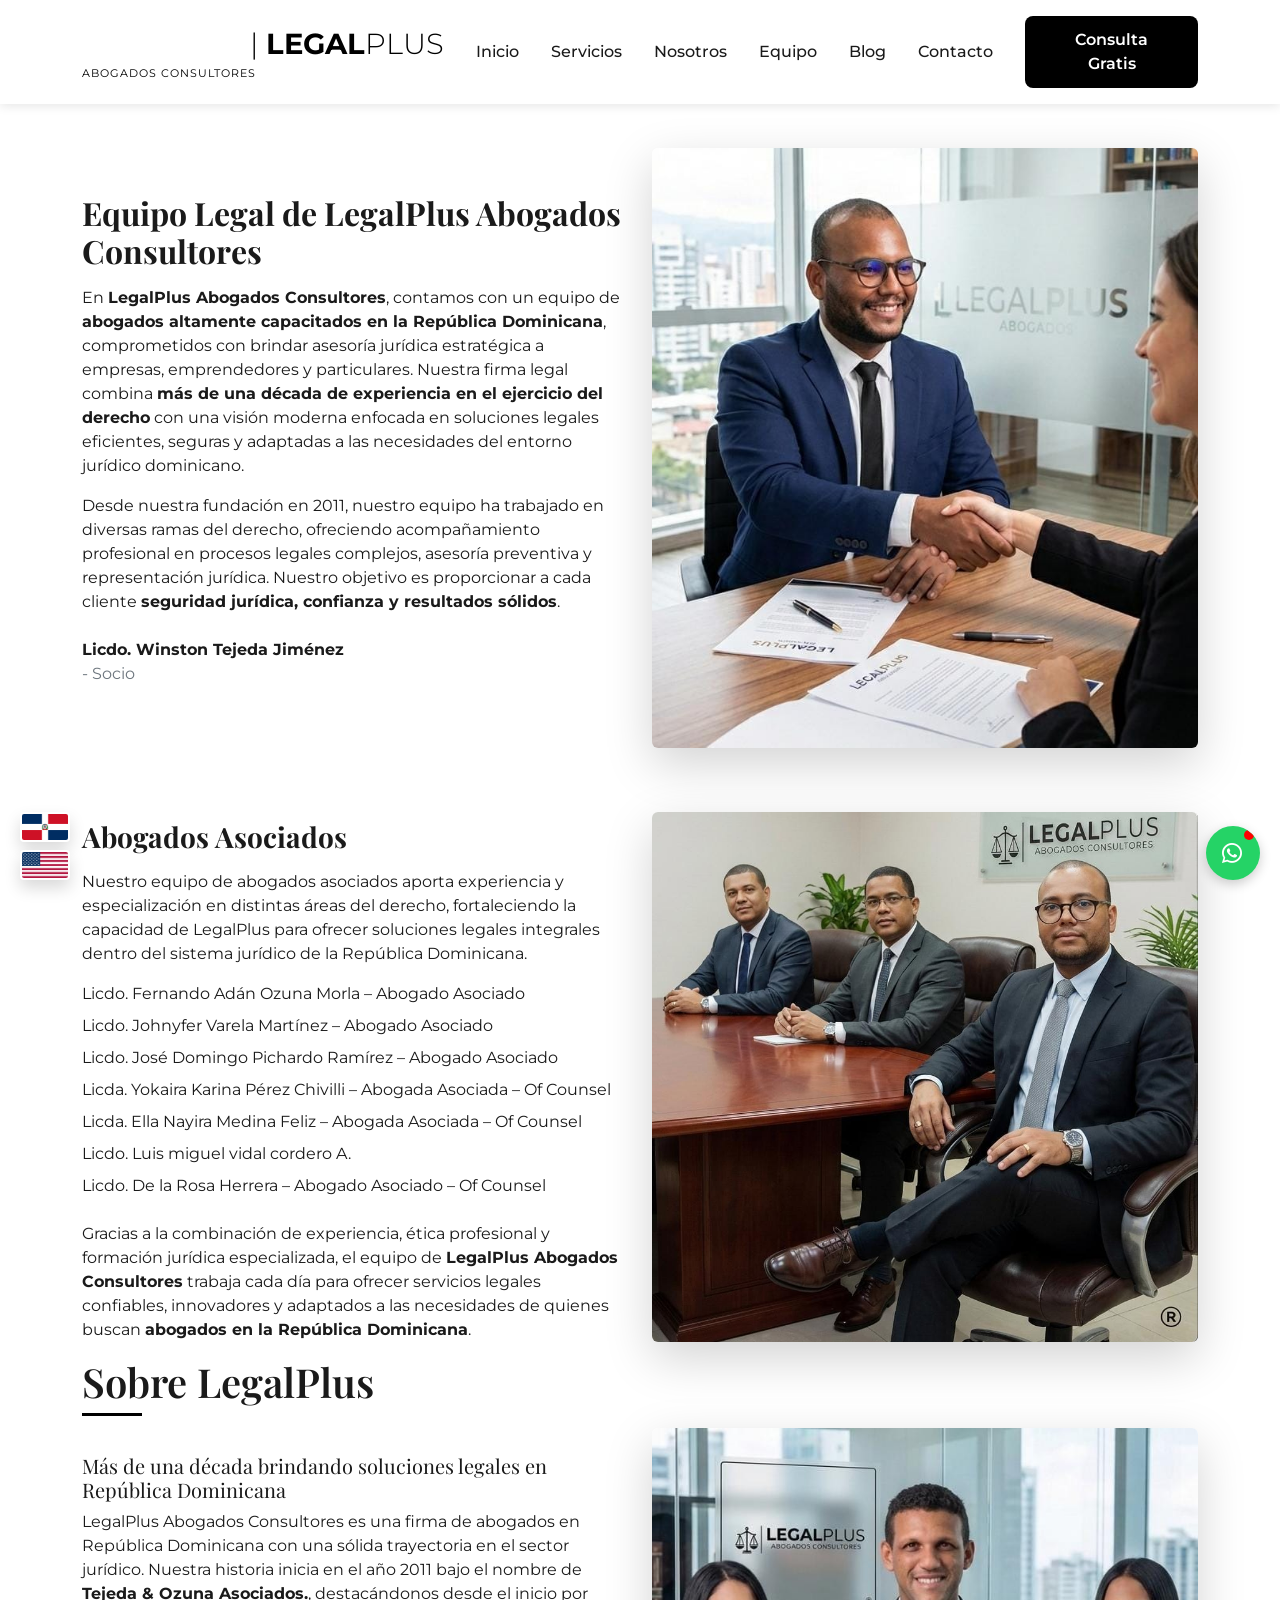
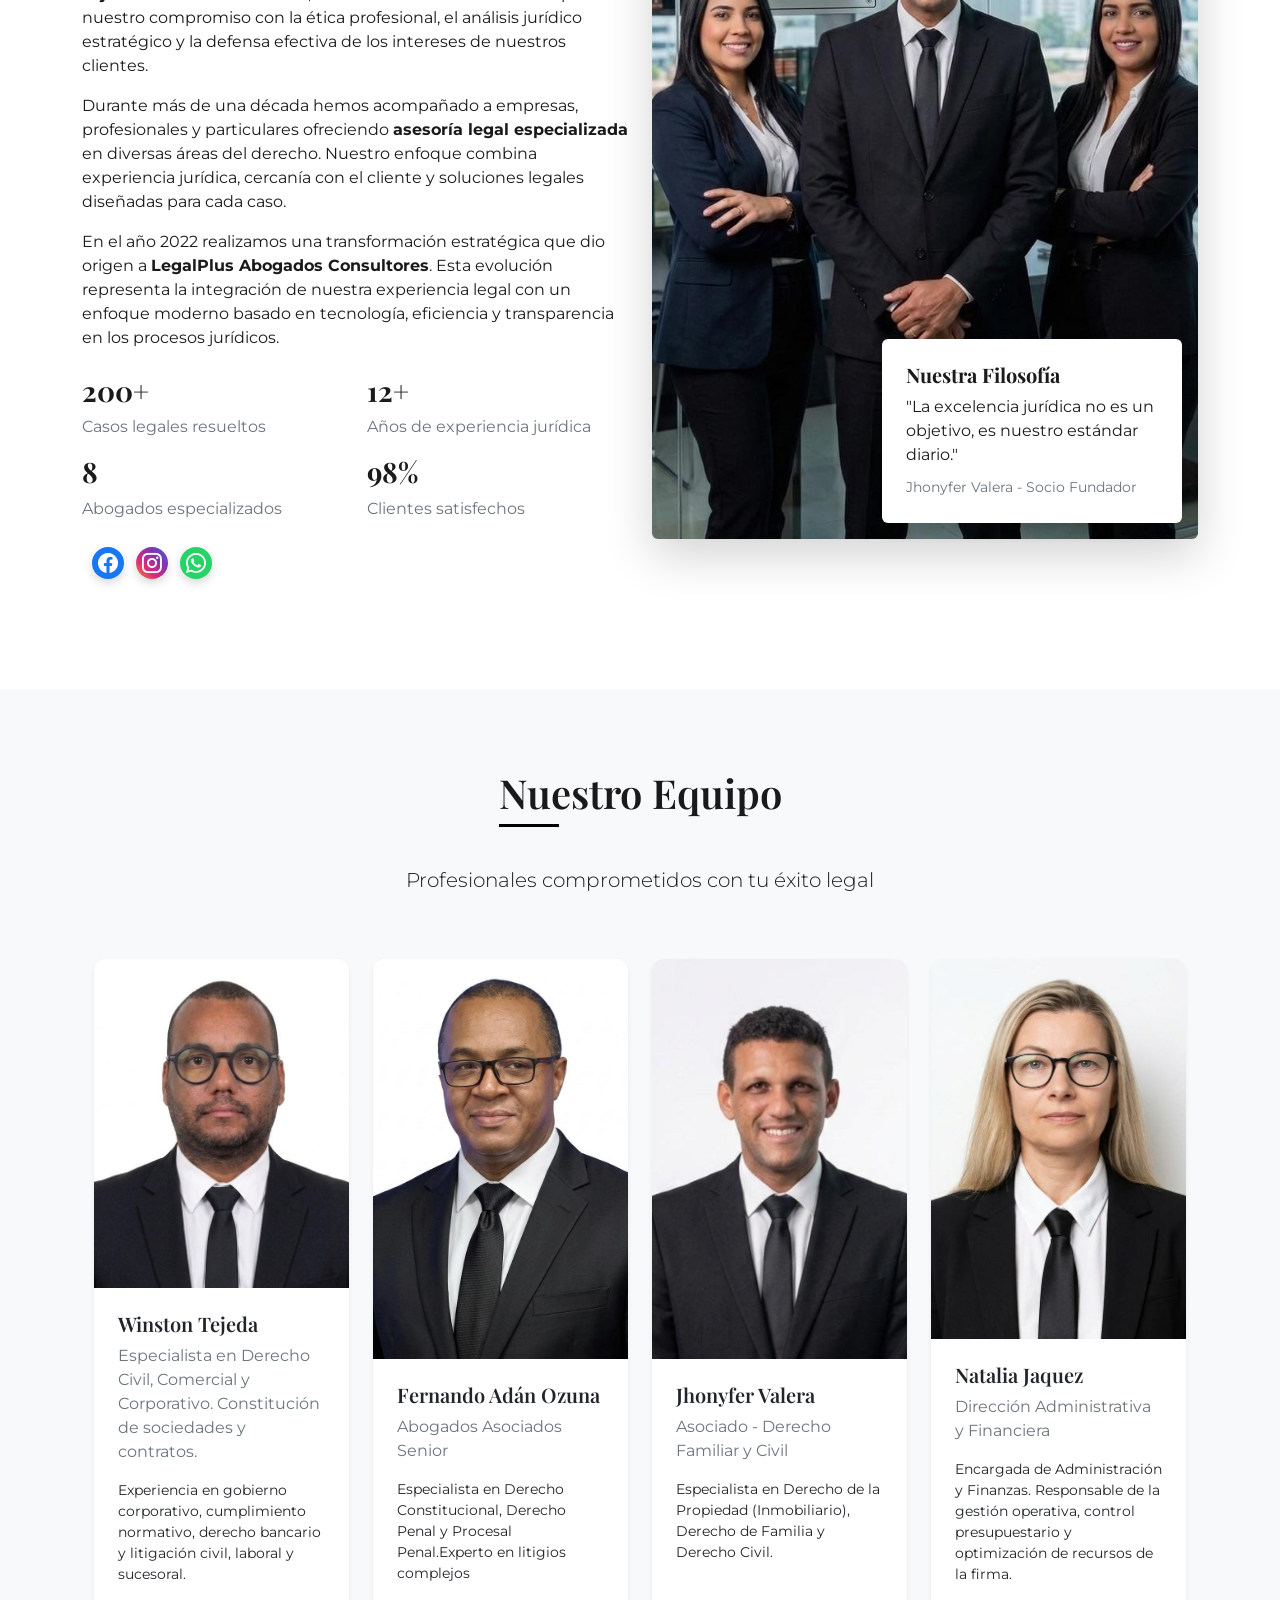
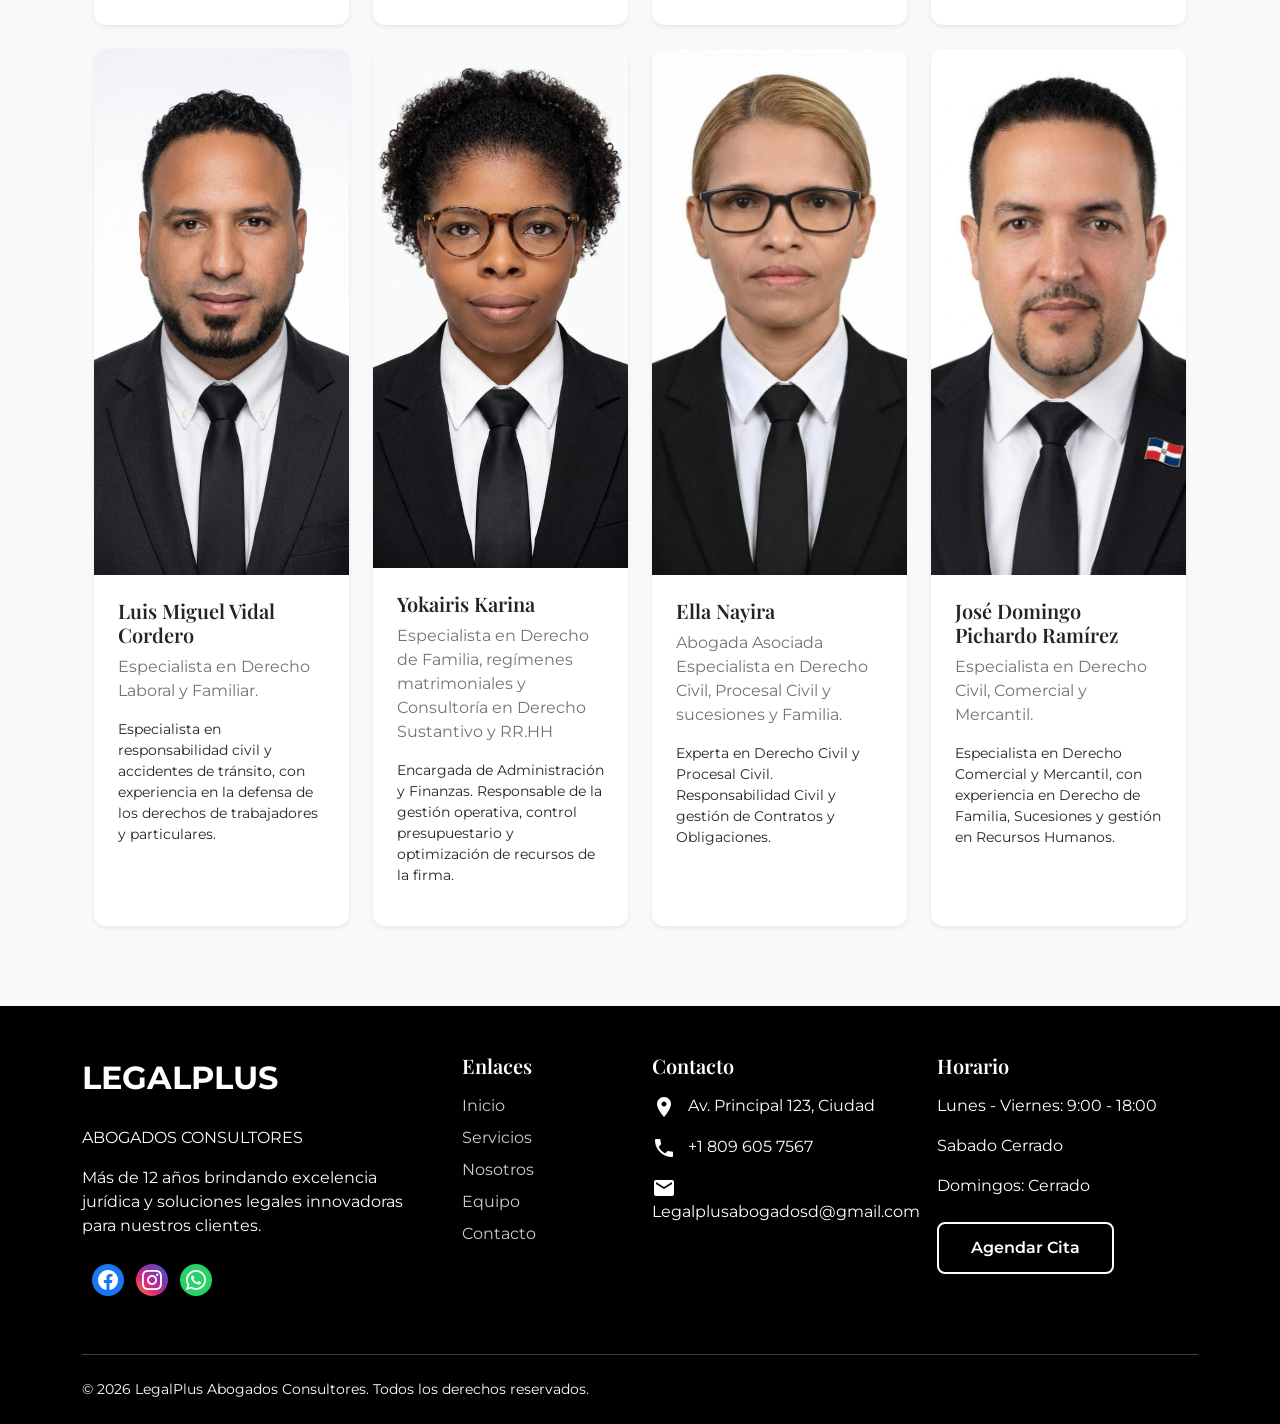
<file: about.html>
<!DOCTYPE html>
<html lang="es">
<head>
    <meta charset="UTF-8">
    <meta name="viewport" content="width=device-width, initial-scale=1.0">
    <!-- SEO Meta Tags -->
<meta name="description" content="Bufete de abogados en Punta Cana y República Dominicana especializado en derecho civil, penal, familiar, corporativo, inmobiliario y laboral. Asesoría legal profesional con LegalPlus. Más de 10 años de experiencia.">
<meta name="keywords" content="abogados en Punta Cana, abogados en República Dominicana, derecho corporativo, derecho familiar, derecho laboral, abogados Punta Cana, asesoría legal, bufete de abogados, LegalPlus abogados, derecho civil, derecho penal, derecho procesal civil, derecho constitucional, derecho inmobiliario, propiedad horizontal, derecho marítimo, derecho bancario, sucesiones, divorcios, accidentes de tránsito, litigios, contratos, consultoría legal, mejor abogado en Punta Cana, asesoría jurídica República Dominicana, bufete jurídico Punta Cana, abogados en Higüey, abogados en Bávaro">
<meta name="author" content="LegalPlus Abogados Consultores">
<meta name="robots" content="index, follow">

<!-- Canonical URL -->
<link rel="canonical" href="https://www.legalplusabogadosconsultores.com/">

<!-- Open Graph (Facebook, WhatsApp, LinkedIn) -->
<meta property="og:title" content="LegalPlus Abogados Consultores | Bufete de Abogados en Punta Cana, República Dominicana">
<meta property="og:description" content="Más de 10 años brindando soluciones legales profesionales en derecho corporativo, familiar, laboral, civil, penal e inmobiliario en Punta Cana y todo República Dominicana.">
<meta property="og:type" content="website">
<meta property="og:url" content="https://www.legalplusabogadosconsultores.com/">
<meta property="og:image" content="https://www.legalplusabogadosconsultores.com/img/img-abogados.webp">
<meta property="og:site_name" content="LegalPlus Abogados Consultores">
<meta property="og:locale" content="es_DO">

<!-- Twitter Card -->
<meta name="twitter:card" content="summary_large_image">
<meta name="twitter:title" content="LegalPlus Abogados Consultores | Abogados en Punta Cana">
<meta name="twitter:description" content="Bufete de abogados en Punta Cana y República Dominicana especializado en soluciones legales corporativas, familiares, penales y litigios.">
<meta name="twitter:image" content="https://www.legalplusabogadosconsultores.com/img/img-abogados.webp">

<!-- Geo Location -->
<meta name="geo.region" content="DO">
<meta name="geo.placename" content="Punta Cana">
<meta name="geo.position" content="18.6846896;-68.4574779">
<meta name="ICBM" content="18.6846896, -68.4574779">

<!-- Theme -->
<meta name="theme-color" content="#0d6efd">

<!-- Language -->
<meta http-equiv="content-language" content="es">
    <title>LegalPlus Abogados Consultores | Bufete de Abogados en Punta Cana, República Dominicana</title>
    <!-- Bootstrap 5 CSS -->
    <link href="https://cdn.jsdelivr.net/npm/bootstrap@5.3.0-alpha1/dist/css/bootstrap.min.css" rel="stylesheet">
    <link rel="stylesheet" href="https://cdn.jsdelivr.net/npm/bootstrap-icons@1.11.3/font/bootstrap-icons.css">
    <!-- Material Icons -->
    <link href="https://fonts.googleapis.com/icon?family=Material+Icons" rel="stylesheet">
    <!-- AOS Animations -->
    <link href="https://unpkg.com/aos@2.3.1/dist/aos.css" rel="stylesheet">
    <!-- Google Fonts -->
    <link href="https://fonts.googleapis.com/css2?family=Montserrat:wght@300;400;500;600;700&family=Playfair+Display:wght@400;500;600&display=swap" rel="stylesheet">
<link rel="stylesheet" href="style-01.css">
<link rel="icon" href="img/favicon.jpeg" type="image/x-icon">
</head>
<body>
  <!-- Navbar -->
   <nav class="navbar navbar-expand-lg navbar-light fixed-top">
<div class="container">
    
    <a class="navbar-brand" href="#inicio">
        <i class="material-icons">balance</i><span>|</span>
        LEGAL<span>PLUS</span>
        <div data-i18n="abogados">ABOGADOS CONSULTORES</div>
    </a>

    <button class="navbar-toggler" 
            type="button" 
            data-bs-toggle="collapse" 
            data-bs-target="#navbarNav">
        <span class="navbar-toggler-icon"></span>
    </button>

    <div class="collapse navbar-collapse" id="navbarNav">

        <ul class="navbar-nav ms-auto">

            <li class="nav-item">
                <a class="nav-link" href="index.html" data-i18n="inicio">Inicio</a>
            </li>

            <li class="nav-item">
                <a class="nav-link" href="index.html#servicios" data-i18n="servicios">Servicios</a>
            </li>

            <li class="nav-item">
                <a class="nav-link" href="about.html" data-i18n="nosotros">Nosotros</a>
            </li>

            <li class="nav-item">
                <a class="nav-link" href="index.html#equipo" data-i18n="equipo">Equipo</a>
            </li>

            <li class="nav-item">
                <a class="nav-link" href="https://www.legalplusabogadosconsultores.com/" data-i18n="blog" target="_blank">Blog</a>
            </li>

            <li class="nav-item">
                <a class="nav-link" href="contact.html" data-i18n="contacto">Contacto</a>
            </li>

        </ul>

<a href="https://wa.me/18096057567?text=Hola,%20me%20interesa%20recibir%20la%20consulta%20gratis%20sobre%20mi%20caso." 
    class="btn btn-primary-custom ms-lg-3 mt-3 mt-lg-0"
    target="_blank"
    data-i18n="consulta">
    Consulta Gratis
</a>

    </div>
</div>
</nav>

<!-- BOTÓN FLOTANTE DE whatsapp -->

<a href="https://wa.me/18096057567" target="_blank" class="whatsapp-cta2">
  <span class="whatsapp-cta2__badge"></span>
  <i class="bi bi-whatsapp whatsapp-cta2__icon"></i>
  <span class="whatsapp-cta2__text">Consulta legal</span>
</a>

<!-- BOTÓN FLOTANTE DE IDIOMA -->
<div class="language-switcher">
<button class="btn btn-light btn-sm shadow btn-espanol idiomas"
        onclick="cambiarIdioma('es')"
        data-bs-toggle="tooltip"
        data-bs-placement="right"
        title="Español">
</button>

<button class="btn btn-light btn-sm shadow btn-english idiomas"
        onclick="cambiarIdioma('en')"
        data-bs-toggle="tooltip"
        data-bs-placement="right"
        title="English">
</button>

</div>



<!-- Sobre Nosotros -->
<section id="nosotros" class="section-padding">
<div class="container">
<div class="row align-items-center">

<div class="container mt-5">
<div class="row align-items-center">



    <!-- Texto SEO -->
<div class="col-lg-6 mb-5 mb-lg-0" data-aos="fade-right">

<h2 class="fw-bold mb-3" data-i18n="equipoSeoTitulo">
Equipo Legal de LegalPlus Abogados Consultores
</h2>

<p data-i18n="equipoSeoTexto1">
En <strong>LegalPlus Abogados Consultores</strong>, contamos con un equipo de
<strong>abogados altamente capacitados en la República Dominicana</strong>,
comprometidos con brindar asesoría jurídica estratégica a empresas,
emprendedores y particulares. Nuestra firma legal combina
<strong>más de una década de experiencia en el ejercicio del derecho</strong>
con una visión moderna enfocada en soluciones legales eficientes,
seguras y adaptadas a las necesidades del entorno jurídico dominicano.
</p>

<p data-i18n="equipoSeoTexto2">
Desde nuestra fundación en 2011, nuestro equipo ha trabajado en diversas
ramas del derecho, ofreciendo acompañamiento profesional en procesos
legales complejos, asesoría preventiva y representación jurídica.
Nuestro objetivo es proporcionar a cada cliente
<strong>seguridad jurídica, confianza y resultados sólidos</strong>.
</p>

<div class="mt-4">

<p class="mb-3">
<strong>Licdo. Winston Tejeda Jiménez</strong><br>
<span class="text-secondary" data-i18n="cargoCEO">CEO – Socio Principal</span>
</p>

</div>
</div>

<!-- Imagen -->
<div class="col-lg-6" data-aos="fade-left">

<div class="position-relative">

<img src="img/abogado-trato.webp"
alt="Equipo de abogados de LegalPlus Abogados Consultores en República Dominicana"
class="img-fluid rounded shadow-lg abogado-trato">

</div>
</div>

</div>
</div>


<div class="container mt-5">
<div class="row align-items-center">

<!-- Texto SEO -->
<div class="col-lg-6 mb-5 mb-lg-0" data-aos="fade-right">

<div class="mt-4">

    <h3 class="fw-bold mb-3 mt-4" data-i18n="abogadosAsociadosTitulo">
Abogados Asociados
</h3>

<p data-i18n="abogadosAsociadosTexto">
Nuestro equipo de abogados asociados aporta experiencia y especialización
en distintas áreas del derecho, fortaleciendo la capacidad de LegalPlus
para ofrecer soluciones legales integrales dentro del sistema jurídico
de la República Dominicana.
</p>

<ul class="list-unstyled">

<li class="mb-2" data-i18n="abogado1">
Licdo. Fernando Adán Ozuna Morla – Abogado Asociado
</li>

<li class="mb-2" data-i18n="abogado2">
Licdo. Johnyfer Varela Martínez – Abogado Asociado
</li>

<li class="mb-2" data-i18n="abogado3">
Licdo. José Domingo Pichardo Ramírez – Abogado Asociado
</li>

<li class="mb-2" data-i18n="abogado4">
Licda. Yokaira Karina Pérez Chivilli – Abogada Asociada – Of Counsel
</li>

<li class="mb-2" data-i18n="abogado5">
Licda. Ella Nayira Medina Feliz – Abogada Asociada – Of Counsel
</li>

<li class="mb-2" data-i18n="abogado6">
Licdo. Luis miguel vidal cordero A.
</li>

<li class="mb-2" data-i18n="abogado7">
Licdo. De la Rosa Herrera – Abogado Asociado – Of Counsel
</li>


</ul>

<p class="mt-4" data-i18n="abogadosAsociadosCierre">
Gracias a la combinación de experiencia, ética profesional y formación
jurídica especializada, el equipo de <strong>LegalPlus Abogados Consultores</strong>
trabaja cada día para ofrecer servicios legales confiables,
innovadores y adaptados a las necesidades de quienes buscan
<strong>abogados en la República Dominicana</strong>.
</p>

</div>
</div>

<!-- Imagen -->
<div class="col-lg-6" data-aos="fade-left">

<div class="position-relative">

<img src="img/abogados-02.webp"
alt="Equipo de abogados de LegalPlus Abogados Consultores en República Dominicana"
class="img-fluid rounded shadow-lg">

</div>
</div>

</div>
</div>


<div class="col-lg-6 mb-5 mb-lg-0" data-aos="fade-right">


<h2 class="section-title" data-i18n="sobreTitulo">
Sobre LegalPlus
</h2>

<h3 class="lead" data-i18n="sobreSubtitulo">
Más de una década brindando soluciones legales en República Dominicana
</h3>

<p data-i18n="sobreParrafo1">
LegalPlus Abogados Consultores es una firma de abogados en República Dominicana con una sólida trayectoria en el sector jurídico. Nuestra historia inicia en el año 2011 bajo el nombre de <strong>Tejeda & Ozuna Asociados.</strong>, destacándonos desde el inicio por nuestro compromiso con la ética profesional, el análisis jurídico estratégico y la defensa efectiva de los intereses de nuestros clientes.
</p>

<p data-i18n="sobreParrafo2">
Durante más de una década hemos acompañado a empresas, profesionales y particulares ofreciendo <strong>asesoría legal especializada</strong> en diversas áreas del derecho. Nuestro enfoque combina experiencia jurídica, cercanía con el cliente y soluciones legales diseñadas para cada caso.
</p>

<p data-i18n="sobreParrafo3">
En el año 2022 realizamos una transformación estratégica que dio origen a <strong>LegalPlus Abogados Consultores</strong>. Esta evolución representa la integración de nuestra experiencia legal con un enfoque moderno basado en tecnología, eficiencia y transparencia en los procesos jurídicos.
</p>



<div class="row mt-4">

<div class="col-6">
  <h3 class="fw-bold" data-i18n="estadisticaCasos">200+</h3>
  <p class="text-secondary" data-i18n="estadisticaCasosTexto">Casos legales resueltos</p>
</div>

<div class="col-6">
  <h3 class="fw-bold" data-i18n="estadisticaAnios">12+</h3>
  <p class="text-secondary" data-i18n="estadisticaAniosTexto">Años de experiencia jurídica</p>
</div>

<div class="col-6">
  <h3 class="fw-bold">8</h3>
  <p class="text-secondary" data-i18n="estadisticaAbogadosTexto">Abogados especializados</p>
</div>

<div class="col-6">
  <h3 class="fw-bold" data-i18n="estadisticaClientes">98%</h3>
  <p class="text-secondary" data-i18n="estadisticaClientesTexto">Clientes satisfechos</p>
</div>

</div>

                <div class="social-links">
                    <a href="https://www.facebook.com/share/1HDhgFSdJ6/" target="_blank"><i class="bi bi-facebook"></i></a>
                    <a href="https://www.instagram.com/legalplusabogadosconsultores?igsh=MXd4Nm90cHpoMHUybg==" target="_blank"><i class="bi bi-instagram"></i></a>
                    <a href="https://wa.me/18096057567" target="_blank"><i class="bi bi-whatsapp"></i></a>
                </div>
</div>




<div class="col-lg-6" data-aos="fade-left">

<div class="position-relative">

<img src="img/equipo-02.webp"
alt="Equipo de abogados LegalPlus en República Dominicana"
class="img-fluid rounded shadow-lg equipo-02">

<div class="position-absolute bottom-0 end-0 bg-white p-4 rounded shadow m-3" style="max-width:300px;">

<h5 class="fw-bold" data-i18n="filosofiaTitulo">
Nuestra Filosofía
</h5>

<p class="mb-0" data-i18n="filosofiaTexto">
"La excelencia jurídica no es un objetivo, es nuestro estándar diario."
</p>

<p class="text-secondary mt-2 mb-0">
<small>
Jhonyfer Valera - Socio Fundador
</small>
</p>

</div>
</div>
</div>



</div>
</div>
</section>



<!-- Equipo -->
<section id="equipo" class="section-padding bg-light">

<div class="container">

<div class="row mb-5">
<div class="col-12 text-center">

<h2 class="section-title" data-i18n="equipoTitulo">
Nuestro Equipo
</h2>

<p class="lead" data-i18n="equipoSub">
Profesionales comprometidos con tu éxito legal
</p>

</div>
</div>

    <!-- Equipo -->
<!-- Equipo -->
<div class="container">
<div class="row g-4">

<!-- Miembro 1 -->
<div class="col-md-6 col-lg-3" data-aos="fade-up" data-aos-delay="200">
<div class="team-card card shadow-sm">

<img src="img/Winston_Tejeda.webp"
class="card-img-top team-img img-abogado-01"
alt="Carlos Rodríguez">

<div class="card-body p-4">
<h5 class="card-title">Winston Tejeda</h5>

<p class="card-text text-secondary" data-i18n="equipo1Cargo">
Especialista en Derecho Civil y Procesal Civil.
</p>

<p class="small" data-i18n="equipo1Descripcion">
Especialista en derecho empresarial y financiero, Experto en litigios complejos, Resolución de conflictos, Derecho Bancario, Mercantil y Marítimo
</p>

</div>
</div>
</div>


<!-- Miembro 3 -->
<div class="col-md-6 col-lg-3" data-aos="fade-up" data-aos-delay="400">
<div class="team-card card shadow-sm">

<img src="img/Fernando_Adan_Ozuna.webp"
class="card-img-top team-img"
alt="Fernando Adán Ozuna">

<div class="card-body p-4">
<h5 class="card-title">Fernando Adán Ozuna</h5>

<p class="card-text text-secondary" data-i18n="equipo3Cargo">
Abogados Asociados Senior
</p>

<p class="small" data-i18n="equipo3Descripcion">
Especialista en Derecho Constitucional, Derecho Penal y Procesal Penal.Experto en litigios complejos
</p>

</div>
</div>
</div>



<!-- Miembro 2 -->
<div class="col-md-6 col-lg-3" data-aos="fade-up" data-aos-delay="300">
<div class="team-card card shadow-sm">

<img src="img/Jhonyfer_Valera.webp"
class="card-img-top team-img"
alt="jhonyfer valera">

<div class="card-body p-4">
<h5 class="card-title">Jhonyfer Valera</h5>

<p class="card-text text-secondary" data-i18n="equipo2Cargo">
Asociado - Derecho Familiar y Civil
</p>

<p class="small" data-i18n="equipo2Descripcion">
Especialista en Derecho de la Propiedad (Inmobiliario), Derecho de Familia y Derecho Civil.
</p>

</div>
</div>
</div>


<!-- Miembro 4 -->
<div class="col-md-6 col-lg-3" data-aos="fade-up" data-aos-delay="500">
<div class="team-card card shadow-sm">

<img src="img/Natalia_Jaquez.webp"
class="card-img-top team-img"
alt="Natalia Jaquez">

<div class="card-body p-4">
<h5 class="card-title">Natalia Jaquez</h5>

<p class="card-text text-secondary" data-i18n="equipo4Cargo">
Especialista en Derecho Civil, Comercial y Mercantil.
</p>

<p class="small" data-i18n="equipo4Descripcion">
Encargada de Administración y Finanzas. Responsable de la gestión operativa, control presupuestario y optimización de recursos de la firma.
</p>

</div>
</div>
</div>




<!-- Miembro 5 -->
<div class="col-md-6 col-lg-3" data-aos="fade-up" data-aos-delay="600">
  <div class="team-card card shadow-sm">

    <img src="img/Luis_Miguel_Vidal_Cordero.webp"
    class="card-img-top team-img"
    alt="Luis Miguel Vidal Cordero">

    <div class="card-body p-4">
      <h5 class="card-title">Luis Miguel Vidal Cordero</h5>

      <p class="card-text text-secondary" data-i18n="equipo5Cargo">Especialista en Derecho Laboral y Familiar</p>

      <p class="small" data-i18n="equipo5Descripcion">Especialista en responsabilidad civil y accidentes de tránsito, con experiencia en la defensa de los derechos de trabajadores y particulares.</p>

    </div>
  </div>
</div>


<!-- Miembro 6 -->
<div class="col-md-6 col-lg-3" data-aos="fade-up" data-aos-delay="700">
<div class="team-card card shadow-sm">

<img src="img/Yokairis_Karina.webp"
class="card-img-top team-img"
alt="Yokairis Karina">

<div class="card-body p-4">
<h5 class="card-title">Yokairis Karina</h5>

<p class="card-text text-secondary" data-i18n="equipo6Cargo">
Encargada de Administración y Finanzas. Responsable de la gestión operativa, control presupuestario y optimización de recursos de la firma.
</p>

<p class="small" data-i18n="equipo6Descripcion">
Encargada de Administración y Finanzas. Responsable de la gestión operativa, control presupuestario y optimización de recursos de la firma.
</p>

</div>
</div>
</div>


<!-- Miembro 7 -->
<div class="col-md-6 col-lg-3" data-aos="fade-up" data-aos-delay="800">
<div class="team-card card shadow-sm">

<img src="img/Ella_Nayira.webp"
class="card-img-top team-img"
alt="Ella Nayira">

<div class="card-body p-4">
<h5 class="card-title">Ella Nayira</h5>

<p class="card-text text-secondary" data-i18n="equipo7Cargo">
Abogada Asociada Especialista en Derecho Civil, Procesal Civil y sucesiones y Familia.
</p>

<p class="small" data-i18n="equipo7Descripcion">
Experta en Derecho Civil y Procesal Civil. Responsabilidad Civil y gestión de Contratos y Obligaciones.
</p>

</div>
</div>
</div>




<!-- Miembro 8-->
<div class="col-md-6 col-lg-3" data-aos="fade-up" data-aos-delay="900">
<div class="team-card card shadow-sm">

<img src="img/José_Domingo_Pichardo_Ramírez.webp"
class="card-img-top team-img"
alt="José Domingo Pichardo Ramírez">

<div class="card-body p-4">
<h5 class="card-title">José Domingo Pichardo Ramírez</h5>

<p class="card-text text-secondary" data-i18n="equipo8Cargo">
Especialista en Derecho Civil, Comercial y Mercantil.
</p>

<p class="small" data-i18n="equipo8Descripcion">
Especialista en Derecho Comercial y Mercantil, con experiencia en Derecho de Familia, Sucesiones y gestión en Recursos Humanos.
</p>

</div>
</div>
</div>


</div>
</div>


</div>
</div>
    
</div>
</div>
</section>


<!-- Footer Español -->
<footer class="footer">
    <div class="container">
        <div class="row">

            <div class="col-lg-4 mb-4 mb-lg-0">
                <div class="footer-logo">LEGAL<span>PLUS</span></div>
                <p data-i18n="slogan" data-i18n="description">ABOGADOS CONSULTORES</p>

                <p class="mt-3" data-i18n="description">
                    Más de 12 años brindando excelencia jurídica y soluciones legales innovadoras para nuestros clientes.
                </p>

                <div class="social-links">
                    <a href="https://www.facebook.com/share/1HDhgFSdJ6/" target="_blank"><i class="bi bi-facebook"></i></a>
                    <a href="https://www.instagram.com/legalplusabogadosconsultores?igsh=MXd4Nm90cHpoMHUybg==" target="_blank"><i class="bi bi-instagram"></i></a>
                    <a href="https://wa.me/18096057567" target="_blank"><i class="bi bi-whatsapp"></i></a>
                </div>
            </div>

            <div class="col-lg-2 col-md-6 mb-4 mb-lg-0">
                <h5 class="mb-3" data-i18n="linksTitle">Enlaces</h5>

                <div class="footer-links">
                    <a href="#inicio" data-i18n="inicio">Inicio</a>
                    <a href="#servicios" data-i18n="servicios">Servicios</a>
                    <a href="#nosotros" data-i18n="nosotros">Nosotros</a>
                    <a href="#equipo" data-i18n="equipo">Equipo</a>
                    <a href="#contacto" data-i18n="contacto">Contacto</a>
                </div>
            </div>

            <div class="col-lg-3 col-md-6 mb-4 mb-lg-0">
                <h5 class="mb-3" data-i18n="contactTitle">Contacto</h5>

                <div class="footer-links">
                    <p>
                        <i class="material-icons me-2" style="vertical-align: middle;">place</i>
                        Av. Principal 123, Ciudad
                    </p>

                    <p>
                        <i class="material-icons me-2" style="vertical-align: middle;">phone</i>
                        +1 809 605 7567
                    </p>

                    <p>
                        <i class="material-icons me-2" style="vertical-align: middle;">email</i>
                        Legalplusabogadosd@gmail.com
                    </p>
                </div>
            </div>

            <div class="col-lg-3 col-md-6">
                <h5 class="mb-3" data-i18n="scheduleTitle">Horario</h5>

                <div class="footer-links">
                    <p data-i18n="weekday" >Lunes - Viernes: 9:00 - 18:00</p>
                    <p data-i18n="horarioSabado">Sabado Cerrado</p>
                    <p data-i18n="sunday">Domingos: Cerrado</p>
                </div>

                <div class="mt-4">
                <a href="https://wa.me/18096057567?text=Hola,%20quiero%20agendar%20una%20consulta%20legal." 
                class="btn btn-outline-custom border-white text-white" 
                target="_blank"
                data-i18n="appointmentButton">
                Agendar Cita
                </a>
                </div>
            </div>

        </div>

        <hr class="mt-5 mb-4">

        <div class="row">

            <div class="col-md-6 text-center text-md-start">
                <p class="small mb-0" data-i18n="copyright">
                    © 2023 LegalPlus Abogados Consultores. Todos los derechos reservados.
                </p>
            </div>

        </div>
    </div>
</footer>

    <script src="idiomas.js"></script>
    <!-- Bootstrap JS Bundle with Popper -->
    <script src="https://cdn.jsdelivr.net/npm/bootstrap@5.3.0-alpha1/dist/js/bootstrap.bundle.min.js"></script>
    <!-- AOS Animations -->
    <script src="https://unpkg.com/aos@2.3.1/dist/aos.js"></script>
    <!-- Custom JavaScript -->
    <script src="script-01.js"></script>
</body>
</html>
</file>
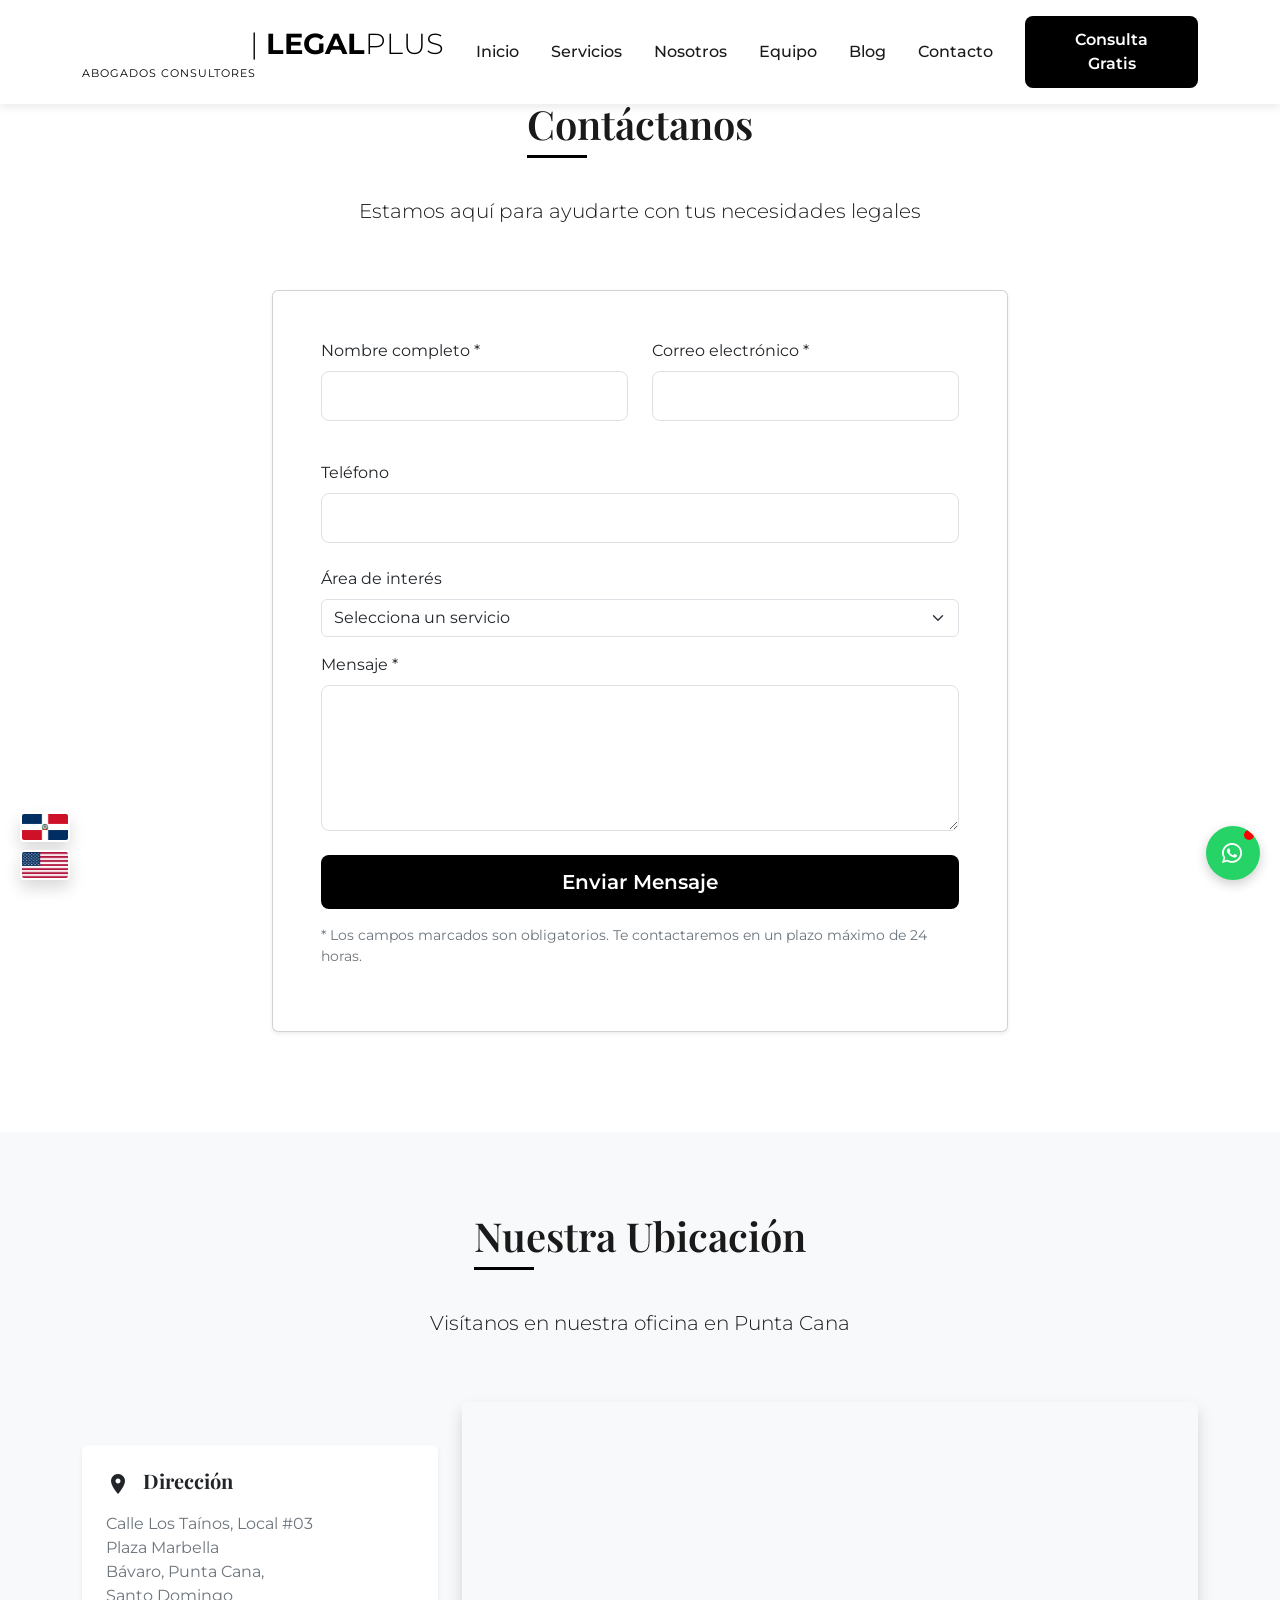
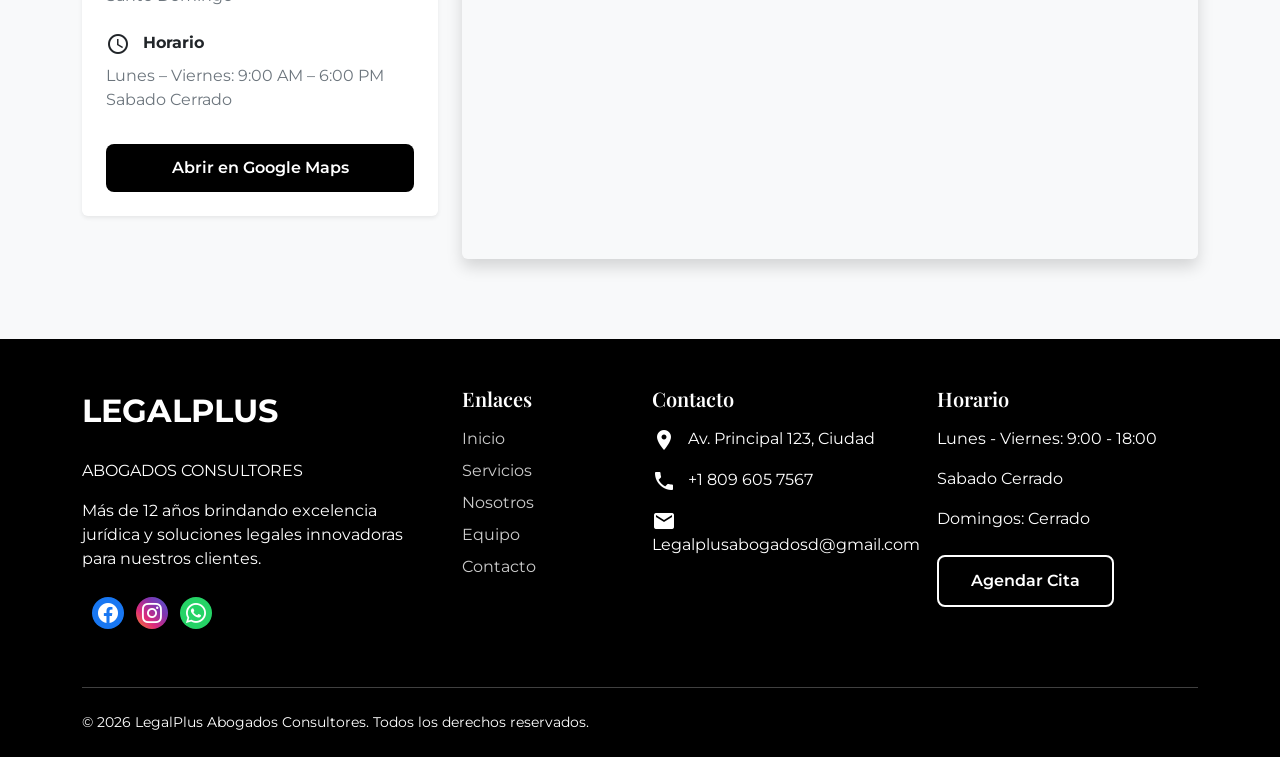
<file: contact.html>
<!DOCTYPE html>
<html lang="es">
<head>
    <meta charset="UTF-8">
    <meta name="viewport" content="width=device-width, initial-scale=1.0">
    <!-- SEO Meta Tags -->
<meta name="description" content="Bufete de abogados en República Dominicana especializado en derecho civil, penal, familiar y corporativo. Asesoría legal profesional con LegalPlus.">
<meta name="keywords" content="abogados en Punta Cana, abogados en República Dominicana, derecho corporativo, derecho familiar, derecho laboral, abogados Punta Cana, asesoría legal, bufete de abogados, LegalPlus abogados">
<meta name="author" content="LegalPlus Abogados Consultores">
<meta name="robots" content="index, follow">

<!-- Canonical URL -->
<link rel="canonical" href="https://www.legalplusabogadosconsultores.com/">

<!-- Open Graph (Facebook, WhatsApp, LinkedIn) -->
<meta property="og:title" content="LegalPlus Abogados Consultores | Soluciones Legales en República Dominicana">
<meta property="og:description" content="Más de 25 años brindando soluciones legales profesionales en derecho corporativo, familiar, laboral e inmobiliario.">
<meta property="og:type" content="website">
<meta property="og:url" content="https://www.legalplusabogadosconsultores.com/">
<meta property="og:image" content="https://www.legalplusabogadosconsultores.com/img/img-abogados.webp">
<meta property="og:site_name" content="LegalPlus Abogados Consultores">
<meta property="og:locale" content="es_DO">

<!-- Twitter Card -->
<meta name="twitter:card" content="summary_large_image">
<meta name="twitter:title" content="LegalPlus Abogados Consultores">
<meta name="twitter:description" content="Bufete de abogados en República Dominicana especializado en soluciones legales corporativas, familiares y litigios.">
<meta name="twitter:image" content="https://www.legalplusabogadosconsultores.com/img/img-abogados.webp">

<!-- Geo Location -->
<meta name="geo.region" content="DO">
<meta name="geo.placename" content="Punta Cana">
<meta name="geo.position" content="18.6846896;-68.4574779">
<meta name="ICBM" content="18.6846896, -68.4574779">

<!-- Theme -->
<meta name="theme-color" content="#0d6efd">

<!-- Language -->
<meta http-equiv="content-language" content="es">
    <title>LegalPlus - Abogados Consultores</title>
    <!-- Bootstrap 5 CSS -->
    <link href="https://cdn.jsdelivr.net/npm/bootstrap@5.3.0-alpha1/dist/css/bootstrap.min.css" rel="stylesheet">
    <link rel="stylesheet" href="https://cdn.jsdelivr.net/npm/bootstrap-icons@1.11.3/font/bootstrap-icons.css">
    <!-- Material Icons -->
    <link href="https://fonts.googleapis.com/icon?family=Material+Icons" rel="stylesheet">
    <!-- AOS Animations -->
    <link href="https://unpkg.com/aos@2.3.1/dist/aos.css" rel="stylesheet">
    <!-- Google Fonts -->
    <link href="https://fonts.googleapis.com/css2?family=Montserrat:wght@300;400;500;600;700&family=Playfair+Display:wght@400;500;600&display=swap" rel="stylesheet">
<link rel="stylesheet" href="style-01.css">
<link rel="icon" href="img/favicon.jpeg" type="image/x-icon">
</head>
<body>
  <!-- Navbar -->
   <nav class="navbar navbar-expand-lg navbar-light fixed-top">
<div class="container">
    
    <a class="navbar-brand" href="index.html">
        <i class="material-icons">balance</i><span>|</span>
        LEGAL<span>PLUS</span>
        <div data-i18n="abogados">ABOGADOS CONSULTORES</div>
    </a>

    <button class="navbar-toggler" 
            type="button" 
            data-bs-toggle="collapse" 
            data-bs-target="#navbarNav">
        <span class="navbar-toggler-icon"></span>
    </button>

    <div class="collapse navbar-collapse" id="navbarNav">

        <ul class="navbar-nav ms-auto">

            <li class="nav-item">
                <a class="nav-link" href="index.html" data-i18n="inicio">Inicio</a>
            </li>

            <li class="nav-item">
                <a class="nav-link" href="index.html#servicios" data-i18n="servicios">Servicios</a>
            </li>

            <li class="nav-item">
                <a class="nav-link" href="about.html" data-i18n="nosotros">Nosotros</a>
            </li>

            <li class="nav-item">
                <a class="nav-link" href="index.html#equipo" data-i18n="equipo">Equipo</a>
            </li>

            <li class="nav-item">
                <a class="nav-link" href="https://www.legalplusabogadosconsultores.com/" data-i18n="blog" target="_blank">Blog</a>
            </li>

            <li class="nav-item">
                <a class="nav-link" href="#contacto" data-i18n="contacto">Contacto</a>
            </li>

        </ul>

<a href="https://wa.me/18096057567?text=Hola,%20me%20interesa%20recibir%20la%20consulta%20gratis%20sobre%20mi%20caso." 
    class="btn btn-primary-custom ms-lg-3 mt-3 mt-lg-0"
    target="_blank"
    data-i18n="consulta">
    Consulta Gratis
</a>

    </div>
</div>
</nav>

<!-- BOTÓN FLOTANTE DE whatsapp -->

<a href="https://wa.me/18096057567" target="_blank" class="whatsapp-cta2">
  <span class="whatsapp-cta2__badge"></span>
  <i class="bi bi-whatsapp whatsapp-cta2__icon"></i>
  <span class="whatsapp-cta2__text">Consulta legal</span>
</a>

<!-- BOTÓN FLOTANTE DE IDIOMA -->
<div class="language-switcher">
<button class="btn btn-light btn-sm shadow btn-espanol idiomas"
        onclick="cambiarIdioma('es')"
        data-bs-toggle="tooltip"
        data-bs-placement="right"
        title="Español">
</button>

<button class="btn btn-light btn-sm shadow btn-english idiomas"
        onclick="cambiarIdioma('en')"
        data-bs-toggle="tooltip"
        data-bs-placement="right"
        title="English">
</button>

</div>



<!-- Contacto -->
<section id="contacto" class="section-padding " data-aos="fade-up" >
<div class="container">

<div class="row mb-5" >
<div class="col-12 text-center">
<h2 class="section-title" data-i18n="contactTitulo">Contáctanos</h2>
<p class="lead" data-i18n="contactSub">
Estamos aquí para ayudarte con tus necesidades legales
</p>
</div>
</div>

<div class="row">
<div class="col-lg-8 mx-auto">
<div class="contact-form card shadow-sm p-4 p-md-5">

<form id="contactForm">

<div class="row">

<div class="col-md-6 mb-3">
<label class="form-label" data-i18n="nombre">Nombre completo *</label>
<input type="text" class="form-control" id="name" required>
</div>

<div class="col-md-6 mb-3">
<label class="form-label" data-i18n="correo">Correo electrónico *</label>
<input type="email" class="form-control" id="email" required>
</div>

</div>

<div class="mb-3">
<label class="form-label" data-i18n="telefono">Teléfono</label>
<input type="tel" class="form-control" id="phone">
</div>

<div class="mb-3">
<label class="form-label" data-i18n="area">Área de interés</label>

<select class="form-select" id="service">

<option selected data-i18n="seleccionaServicio">
Selecciona un servicio
</option>

<option value="corporativo" data-i18n="corp">Derecho Corporativo</option>
<option value="familiar" data-i18n="fam">Derecho Familiar</option>
<option value="laboral" data-i18n="lab">Derecho Laboral</option>
<option value="inmobiliario" data-i18n="inmo">Derecho Inmobiliario</option>
<option value="salud" data-i18n="salud">Derecho de Salud</option>
<option value="litigios" data-i18n="litigios">Litigios y Arbitraje</option>
<option value="otro" data-i18n="otro">Otro</option>

</select>
</div>

<div class="mb-3">
<label class="form-label" data-i18n="mensaje">Mensaje *</label>
<textarea class="form-control" rows="5" required></textarea>
</div>

<div class="d-grid">
<button type="submit" class="btn btn-primary-custom btn-lg"
data-i18n="enviarMensaje">
Enviar Mensaje
</button>
</div>

<p class="text-secondary small mt-3" data-i18n="nota">
* Los campos marcados son obligatorios. Te contactaremos en un plazo máximo de 24 horas.
</p>

</form>

</div>
</div>
</div>
</div>
</section>


<!-- Ubicación -->
<section id="ubicacion" class="section-padding bg-light">

<div class="container">

<div class="row mb-5">
<div class="col-12 text-center">

<h2 class="section-title" data-i18n="ubicacionTitulo">
Nuestra Ubicación
</h2>

<p class="lead" data-i18n="ubicacionSub">
Visítanos en nuestra oficina en Punta Cana
</p>

</div>
</div>


<div class="row align-items-center g-4">

<!-- Información de dirección -->
<div class="col-lg-4">

<div class="card shadow-sm p-4 border-0 h-100" data-aos="fade-right">

<h5 class="fw-bold mb-3">
<i class="material-icons me-2" style="vertical-align:middle;">place</i>
<span data-i18n="direccionTitulo">Dirección</span>
</h5>

<p class="text-secondary mb-4" data-i18n="direccionTexto">
Calle Los Taínos, Local #03<br>
Plaza Marbella<br>
Bávaro, Punta Cana<br>
Santo Domingo
</p>

<h6 class="fw-bold">
<i class="material-icons me-2" style="vertical-align:middle;">schedule</i>
<span data-i18n="horarioTitulo">Horario</span>
</h6>

<p class="text-secondary mb-0" data-i18n="horarioSemana">
Lunes – Viernes: 9:00 AM – 6:00 PM
</p>
<p class="text-secondary" data-i18n="horarioSabado">
Sabado Cerrado
</p>

<a href="https://www.google.com/maps/place/LegalPlus+Abogados+Consultores/@18.6846947,-68.4600528,17z/data=!3m1!4b1!4m6!3m5!1s0x8ea8eb0058b949c9:0x3ff1289ab6d506cc!8m2!3d18.6846896!4d-68.4574779!16s%2Fg%2F11y6vl03jl?entry=ttu&g_ep=EgoyMDI2MDMwMi4wIKXMDSoASAFQAw%3D%3D"
target="_blank"
class="btn btn-primary-custom mt-3"
data-i18n="abrirMapa">

Abrir en Google Maps

</a>

</div>

</div>


<!-- Mapa -->
<div class="col-lg-8">

<div class="shadow rounded overflow-hidden" data-aos="fade-left">

<iframe
src="https://www.google.com/maps/embed?pb=!1m14!1m8!1m3!1d60467.00432369482!2d-68.46300593593749!3d18.700409792460093!3m2!1i1024!2i768!4f13.1!3m3!1m2!1s0x8ea8eb0058b949c9%3A0x3ff1289ab6d506cc!2sLegalPlus%20Abogados%20Consultores!5e0!3m2!1ses-419!2sdo!4v1772817275794!5m2!1ses-419!2sdo"
width="100%"
height="450"
style="border:0;"
allowfullscreen=""
loading="lazy">
</iframe>

</div>

</div>

</div>

</div>
</section>


<!-- Footer Español -->
<footer class="footer">
    <div class="container">
        <div class="row">

            <div class="col-lg-4 mb-4 mb-lg-0">
                <div class="footer-logo">LEGAL<span>PLUS</span></div>
                <p data-i18n="slogan" data-i18n="description">ABOGADOS CONSULTORES</p>

                <p class="mt-3" data-i18n="description">
                    Más de 12 años brindando excelencia jurídica y soluciones legales innovadoras para nuestros clientes.
                </p>

                <div class="social-links">
                    <a href="https://www.facebook.com/share/1HDhgFSdJ6/" target="_blank"><i class="bi bi-facebook"></i></a>
                    <a href="https://www.instagram.com/legalplusabogadosconsultores?igsh=MXd4Nm90cHpoMHUybg==" target="_blank"><i class="bi bi-instagram"></i></a>
                    <a href="https://wa.me/18096057567" target="_blank"><i class="bi bi-whatsapp"></i></a>
                </div>
            </div>

            <div class="col-lg-2 col-md-6 mb-4 mb-lg-0">
                <h5 class="mb-3" data-i18n="linksTitle">Enlaces</h5>

                <div class="footer-links">
                    <a href="#inicio" data-i18n="inicio">Inicio</a>
                    <a href="#servicios" data-i18n="servicios">Servicios</a>
                    <a href="#nosotros" data-i18n="nosotros">Nosotros</a>
                    <a href="#equipo" data-i18n="equipo">Equipo</a>
                    <a href="#contacto" data-i18n="contacto">Contacto</a>
                </div>
            </div>

            <div class="col-lg-3 col-md-6 mb-4 mb-lg-0">
                <h5 class="mb-3" data-i18n="contactTitle">Contacto</h5>

                <div class="footer-links">
                    <p>
                        <i class="material-icons me-2" style="vertical-align: middle;">place</i>
                        Av. Principal 123, Ciudad
                    </p>

                    <p>
                        <i class="material-icons me-2" style="vertical-align: middle;">phone</i>
                        +1 809 605 7567
                    </p>

                    <p>
                        <i class="material-icons me-2" style="vertical-align: middle;">email</i>
                        Legalplusabogadosd@gmail.com
                    </p>
                </div>
            </div>

            <div class="col-lg-3 col-md-6">
                <h5 class="mb-3" data-i18n="scheduleTitle">Horario</h5>

                <div class="footer-links">
                    <p data-i18n="weekday" >Lunes - Viernes: 9:00 - 18:00</p>
                    <p data-i18n="horarioSabado">Sabado Cerrado</p>
                    <p data-i18n="sunday">Domingos: Cerrado</p>
                </div>

                <div class="mt-4">
                <a href="https://wa.me/18096057567?text=Hola,%20quiero%20agendar%20una%20consulta%20legal." 
                class="btn btn-outline-custom border-white text-white" 
                target="_blank"
                data-i18n="appointmentButton">
                Agendar Cita
                </a>
                </div>
            </div>

        </div>

        <hr class="mt-5 mb-4">

        <div class="row">

            <div class="col-md-6 text-center text-md-start">
                <p class="small mb-0" data-i18n="copyright">
                    © 2023 LegalPlus Abogados Consultores. Todos los derechos reservados.
                </p>
            </div>

        </div>
    </div>
</footer>

    <script src="idiomas.js"></script>
    <!-- Bootstrap JS Bundle with Popper -->
    <script src="https://cdn.jsdelivr.net/npm/bootstrap@5.3.0-alpha1/dist/js/bootstrap.bundle.min.js"></script>
    <!-- AOS Animations -->
    <script src="https://unpkg.com/aos@2.3.1/dist/aos.js"></script>
    <!-- Custom JavaScript -->
    <script src="script-01.js"></script>
</body>
</html>
</file>
<file: style-01.css>
:root {
            --primary-color: #000000;
            --secondary-color: #ffffff;
            --accent-color: #2c3e50;
            --text-primary: #1a1a1a;
            --text-secondary: #666666;
            --border-color: #e0e0e0;
            --shadow-color: rgba(0, 0, 0, 0.1);
            --card-bg: #f8f9fa;
        }
        html, body {
overflow-x: hidden;
}
        body {
            font-family: 'Montserrat', sans-serif;
            color: var(--text-primary);
            overflow-x: hidden;
            box-sizing: border-box;
            margin: 0;padding: 0;
        }
        
        h1, h2, h3, h4, h5 {
            font-family: 'Playfair Display', serif;
            font-weight: 600;
        }
        a{
    text-decoration: none;
        }
        img{
            width: 100%;
        }
        /* Navbar */
        .navbar {
            background-color: var(--secondary-color);
            box-shadow: 0 2px 10px var(--shadow-color);
            transition: all 0.3s ease;
            padding: 1rem 0;
        }
        
        .navbar-brand {
            font-weight: 700;
            font-size: 1.8rem;
            color: var(--primary-color) !important;
        }
        .navbar-brand div {
            font-size: 0.7rem; font-weight: 400; letter-spacing: 1px;
        }
        .navbar-brand span {
            font-weight: 300;
        }

        .nav-link {
            font-weight: 500;
            color: var(--text-primary) !important;
            margin: 0 0.5rem;
            transition: color 0.3s;
        }
        
        .nav-link:hover {
            color: var(--accent-color) !important;
        }
        .navbar-nav a:hover{
    border-bottom: 2px solid var(--primary-color);
        }

        .language-switcher{
    position: fixed;
    bottom: 20px;
    left: 20px;
    z-index: 9999;
    display: flex;
    flex-direction: column;
    gap: 8px;
}

.whatsapp-cta2 {
  position: fixed;
  bottom: 20px;
  right: 20px;
  background: #25D366;
  color: #fff;
  display: flex;
  align-items: center;
  gap: 2px;
  padding: 12px 16px;
  border-radius: 50px;
  text-decoration: none;
  font-size: 14px;
  font-family: sans-serif;
  z-index: 999;

  box-shadow: 0 4px 12px rgba(0,0,0,0.2);
  transition: all 0.3s ease;

  animation: pulse 2.5s infinite;
  overflow: hidden;
}

/* 🔥 Hover elegante */
.whatsapp-cta2:hover {
  transform: translateY(-4px) scale(1.03);
  box-shadow: 0 10px 25px rgba(0,0,0,0.35);
}

/* ✨ Texto oculto al inicio */
.whatsapp-cta2__text {
  max-width: 0;
  opacity: 0;
  overflow: hidden;
  white-space: nowrap;
  transition: all 0.4s ease;
}

/* ✨ En hover aparece "WhatsApp" bonito */
.whatsapp-cta2:hover .whatsapp-cta2__text {
  max-width: 150px;
  opacity: 1;
}

/* 🔹 Icono */
.whatsapp-cta2__icon {
  font-size: 20px;
}

/* 🔴 Puntico rojo tipo notificación */
.whatsapp-cta2__badge {
  position: absolute;
  top: 4px;
  right: 6px;
  width: 10px;
  height: 10px;
  background: red;
  border-radius: 50%;
  box-shadow: 0 0 0 rgba(255,0,0,0.7);
  animation: blink 1.5s infinite;
}

/* Animación del puntico */
@keyframes blink {
  0% {
    transform: scale(1);
    opacity: 1;
    box-shadow: 0 0 0 0 rgba(255,0,0,0.7);
  }
  70% {
    transform: scale(1.3);
    opacity: 0.7;
    box-shadow: 0 0 0 6px rgba(255,0,0,0);
  }
  100% {
    transform: scale(1);
    opacity: 1;
  }
}

/* Animación general suave */
@keyframes pulse {
  0% {
    transform: scale(1);
  }
  70% {
    transform: scale(1.04);
  }
  100% {
    transform: scale(1);
  }
}




.idiomas{
   background-size: cover;
    background-position: center;
    background-repeat: no-repeat;
    font-weight: bold;
    border: 2px solid #ffff;
    width: 50px;
    height: 30px;
}

.btn-espanol{
    background-image: url('img/bandera-RD.webp');
 
}

.btn-english{
    background-image: url('img/bandera-USA.webp');
}

.btn-espanol:active{
    border: 2px solid #398ef0b0!important;
}
.btn-english:active{
    border: 2px solid #c51414b0!important;

}

.tooltip-inner{
background-color: white;
color: black;
font-size: 12px;
padding: 4px 8px;
border-radius: 6px;
box-shadow: 0 2px 6px rgba(0,0,0,0.15);
}

.tooltip.bs-tooltip-left .tooltip-arrow::before{
border-left-color: white;
}

        /* Hero Section */
        .hero-section {
            background: linear-gradient(rgba(255, 255, 255, 0.664), rgba(255, 255, 255, 0.836)), 
                        url('img/img-hader.webp');
            background-size: cover;
            background-position: center;
            min-height: 85vh;
            display: flex;
            align-items: center;
            position: relative;
            overflow: hidden;
            margin-top: 80px;
        }
        
        .hero-section::before {
            content: '';
            position: absolute;
            top: 0;
            left: 0;
            width: 100%;
            height: 100%;
            background: linear-gradient(135deg, rgba(0,0,0,0.03) 0%, rgba(255,255,255,0.03) 100%);
            z-index: 0;
        }
        
        .hero-content {
            position: relative;
            z-index: 1;
        }
        
        .hero-title {
            font-size: 3.5rem;
            font-weight: 700;
            margin-bottom: 1.5rem;
            line-height: 1.2;
        }
        
        .hero-subtitle {
            font-size: 1.2rem;
            color: var(--text-secondary);
            margin-bottom: 2rem;
            max-width: 600px;
        }
        .equipo-02{
            margin-top: 20px;
            max-height: 730px;
        }
        /* Cards */
        .service-card, .team-card, .testimonial-card {
            border: none;
            border-radius: 12px;
            overflow: hidden;
            transition: transform 0.3s ease, box-shadow 0.3s ease;
            background-color: var(--secondary-color);
            height: 100%;
        }
        
        .service-card:hover, .team-card:hover {
            transform: translateY(-10px);
            box-shadow: 0 15px 30px var(--shadow-color) !important;
        }
        
        .service-icon {
            font-size: 3rem;
            color: var(--primary-color);
            margin-bottom: 1.5rem;
        }
        
        /* Sections */
        .section-title {
            font-size: 2.5rem;
            margin-bottom: 3rem;
            position: relative;
            display: inline-block;
        }
        
        .section-title::after {
            content: '';
            position: absolute;
            bottom: -10px;
            left: 0;
            width: 60px;
            height: 3px;
            background-color: var(--primary-color);
        }
        
        .section-padding {
            padding: 5rem 0;
            margin-top: 20px;
        }
        
        .social-links{
            padding: 10px;
            width: 180px;
            display: flex;
            gap: 20px;
            border-radius: 0 0 0 20px;
        }

        .social-links{
    display: flex;
    gap: 12px;
}

.social-links i{
        display: flex;
        align-items: center;
        justify-content: center;
        width: 32px;
        height: 32px;
        border-radius: 50%;
        font-size: 20px;
        color: #fff;
        cursor: pointer;
        transition: all 0.3s ease;
        box-shadow: 0 4px 10px rgba(0,0,0,0.15);
}

/* Colores de cada red */
.bi-facebook{
    background: #1877f2;
}

.bi-instagram{
    background: linear-gradient(45deg,#f58529,#dd2a7b,#8134af,#515bd4);
}

.bi-linkedin{
    background: #0077b5;
}

.bi-whatsapp{
    background: #25d366;
}

/* Hover animado */
.social-links i:hover{
    transform: translateY(-5px) scale(1.08);
    box-shadow: 0 8px 18px rgba(0,0,0,0.25);
}
        /* Team Section */
        .team-img {
            height: 60%;
            text-align: center;
            object-fit: cover;
            object-position: top;
        }
.img-abogado-01{
            height: 80%;

}
        /* Contact Form */
        .contact-form .form-control {
            border-radius: 8px;
            border: 1px solid var(--border-color);
            padding: 0.75rem 1rem;
            margin-bottom: 1.5rem;
            transition: all 0.3s;
        }
        
        .contact-form .form-control:focus {
            border-color: var(--primary-color);
            box-shadow: 0 0 0 0.2rem rgba(0, 0, 0, 0.1);
        }
        
        /* Footer */
        .footer {
            background-color: var(--primary-color);
            color: var(--secondary-color);
            padding: 3rem 0 1.5rem;
        }
        
        .footer-logo {
            font-size: 2rem;
            font-weight: 700;
            color: var(--secondary-color);
            margin-bottom: 1.5rem;
        }
        
        .footer-links a {
            color: #cccccc;
            text-decoration: none;
            margin-bottom: 0.5rem;
            display: block;
            transition: color 0.3s;
        }
        
        .footer-links a:hover {
            color: var(--secondary-color);
        }
        
        /* Button Styles */
        .btn-primary-custom {
            background-color: var(--primary-color);
            color: var(--secondary-color);
            border: none;
            padding: 0.75rem 2rem;
            border-radius: 8px;
            font-weight: 600;
            transition: all 0.3s;
        }
        
        .btn-primary-custom:hover {
            background-color: var(--accent-color);
            transform: translateY(-2px);
            box-shadow: 0 5px 15px rgba(0, 0, 0, 0.1);
        }
        
        .btn-outline-custom {
            background-color: transparent;
            color: var(--primary-color);
            border: 2px solid var(--primary-color);
            padding: 0.75rem 2rem;
            border-radius: 8px;
            font-weight: 600;
            transition: all 0.3s;
        }
        
        .btn-outline-custom:hover {
            background-color: var(--primary-color);
            color: var(--secondary-color);
        }
        
        .img-abogados{
    box-shadow: 0 20px 40px rgba(0,0,0,0.15);
    border-radius: 20px;
    padding: 5px;
    height: 70%;
        }

        .abogado-trato{
max-height: 600px!important;
        }
        
        @keyframes fadeIn {
            from { opacity: 0; transform: translateY(20px); }
            to { opacity: 1; transform: translateY(0); }
        }
        
        /* Responsive */
        @media (max-width: 768px) {
        .hero-section {
            margin-top: 105px;

        }
            .hero-title {
                font-size: 2.5rem;
            }
            
            .section-title {
                font-size: 2rem;
            }
            
            .section-padding {
                padding: 3rem 0;
            }
        }
</file>
